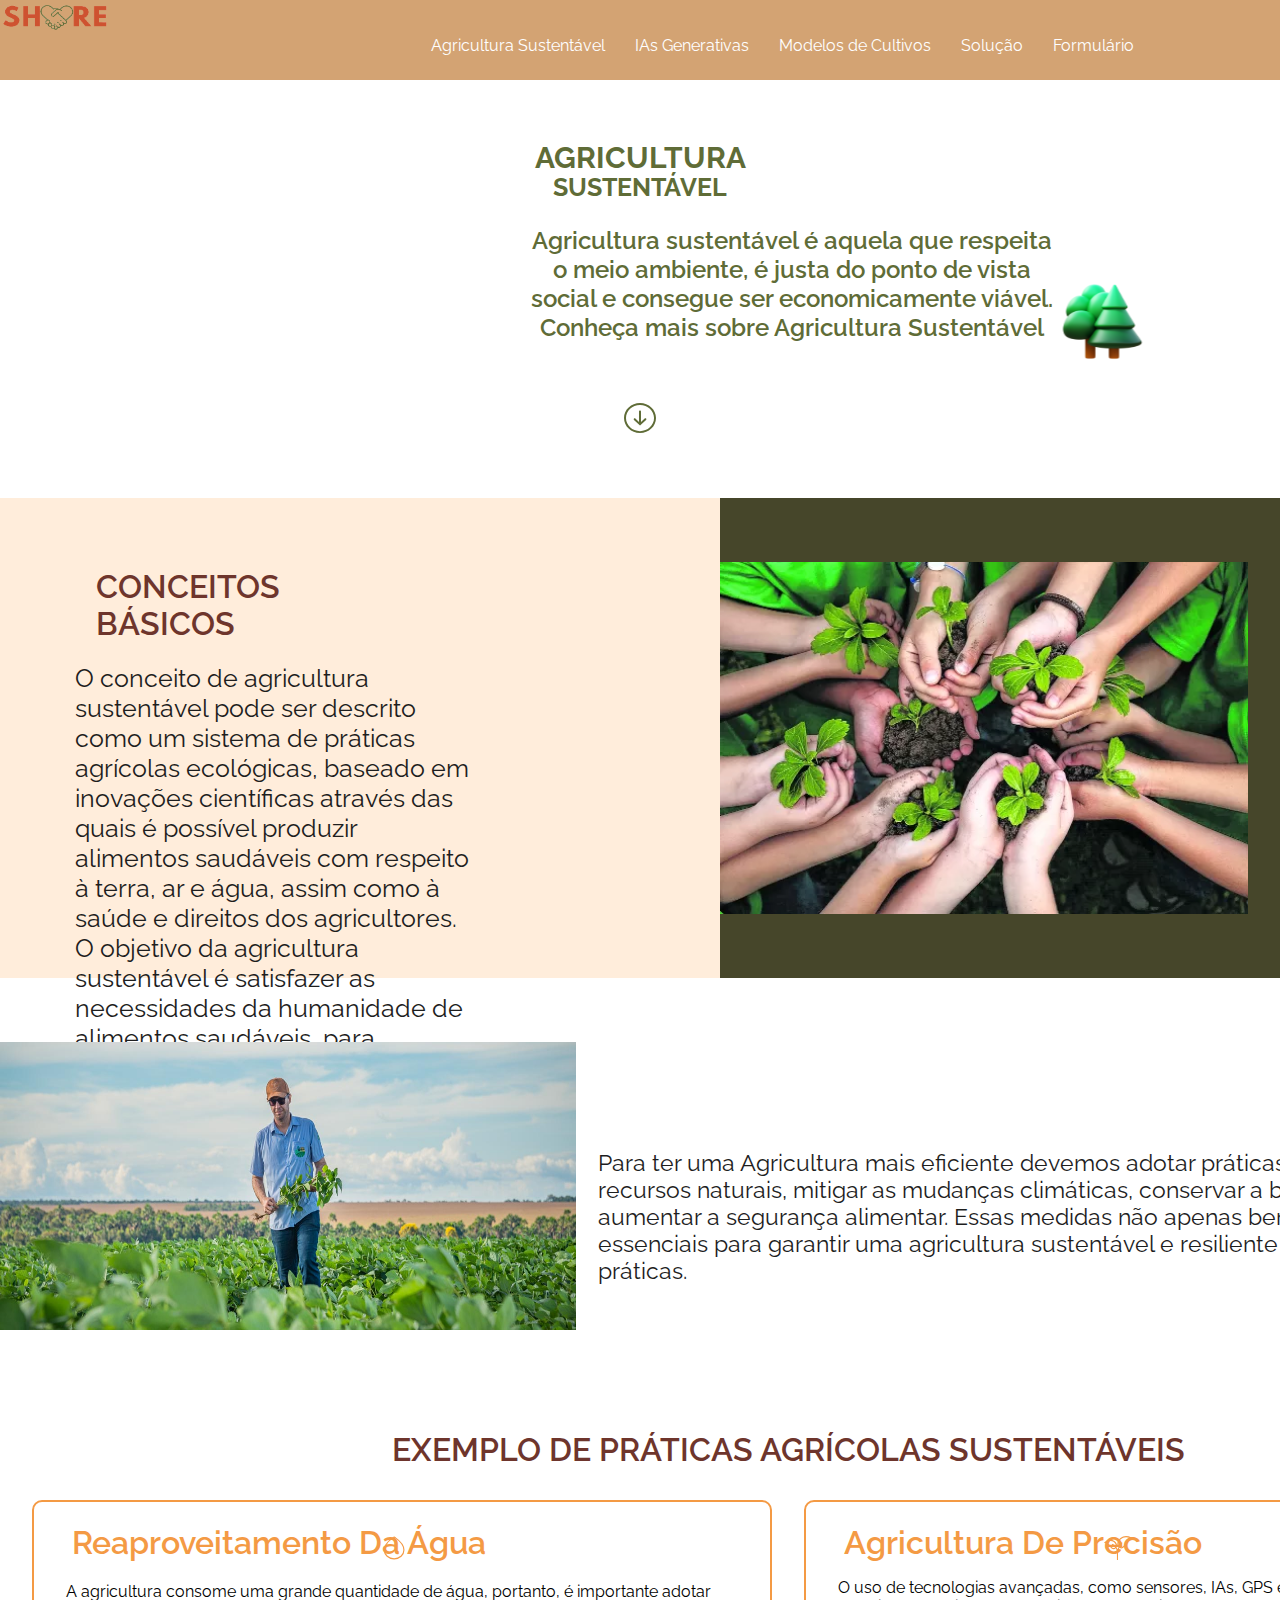
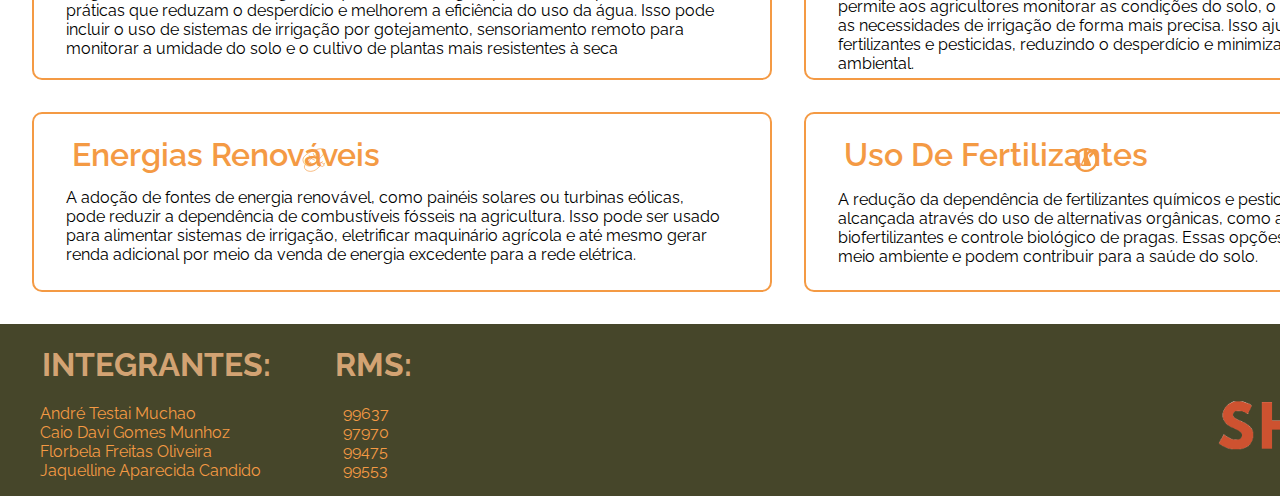
<file: index.html>
<!DOCTYPE html>
<html lang="en">
<head>
    <meta charset="UTF-8">
    <meta http-equiv="X-UA-Compatible" content="IE=edge">
    <meta name="viewport" content="width=device-width, initial-scale=1.0">
    <link rel="stylesheet" href="index.css">
    <title>Agricultura Sustentável</title>
</head>
<body>
    <header class="header">
        <div class="cont_log">
            <img class="logo" src="../assets/images/share_bk.png"> 
        </div>

        <nav class="nav">
            <div class="list">
                <a> Agricultura Sustentável </a>
                <a href="../pages/ias/ia.html"> IAs Generativas </a>
                <a href="../pages/modelos/modelos.html"> Modelos de Cultivos </a>
                <a href="../pages/solucao/solu.html"> Solução </a>
                <a href="../pages/forms/form.html"> Formulário </a>
            </div>
        </nav>
    </header>

    <main>
        <section>
            <h1 class="t"> Agricultura </h1>
            <h1 class="t2"> Sustentável </h1>
            <div class="cont-text">
                <p class="p1">
                    Agricultura sustentável é aquela que respeita o meio ambiente, é justa do ponto de vista social e consegue ser economicamente viável. 
                    Conheça mais sobre Agricultura Sustentável
                </p>

                <div>
                    <img class="img_arv" src="../assets/images/forest.svg"/> 
                </div>
            </div>

            <div class="cont">
                <img class="arrow_g" src="../assets/images/arrow-down-circle_svgrepo.com.svg"/> 
            </div>
        </section>

        <section class="contc">
            <div class="texts">
                <h1 class="titlec"> CONCEITOS BÁSICOS </h1>
                <p class="paragc"> 
                    O conceito de agricultura sustentável pode ser descrito como um sistema de práticas agrícolas ecológicas, baseado em inovações científicas através 
                    das quais é possível produzir alimentos saudáveis com respeito à terra, 
                    ar e água, assim como à saúde e direitos dos agricultores.
                </p>
                <p class="paragc2">
                    O objetivo da agricultura sustentável é satisfazer as necessidades da humanidade de alimentos saudáveis, para melhorar a qualidade do ambiente, 
                    mantendo a base dos recursos naturais.
                </p>
            </div>

            <div class="conth">
                <img class="hands" src="../assets/images/Agricultura-Sustentável-.webp"/> 
            </div>
        </section>

        <section class="container_amb">
            <div>
                <h1 class="tlt_amb"> COMO A AGIRCULTURA PODE MAIS EFICIENTE E MENOS PREJUDICIAL AO MEIO AMBIENTE </h1>

                <p class="parag_amb">
                    Para ter uma Agricultura mais eficiente devemos adotar práticas sustentáveis, é fundamental para preservar os recursos naturais,
                     mitigar as mudanças climáticas, conservar a biodiversidade, proteger a qualidade da água e aumentar a segurança alimentar. 
                     Essas medidas não apenas beneficiam o meio ambiente, mas também são essenciais para garantir uma agricultura sustentável e resiliente no longo prazo. 
                     Veja alguns exemplos dessas práticas.
                </p>

                <div class="img_cont">
                    <img class="img_amb" src="../assets/images/homi.jpg"/>
                </div>
            </div>
        </section>

        <section class="cont_ex">
            <div> 
                <h1 class="tlt_ex"> EXEMPLO DE PRÁTICAS AGRÍCOLAS SUSTENTÁVEIS </h1>

                <div class="box_comp">
                    <div class="cont_ag">
                        <h1 class="tlt_wt"> Reaproveitamento da água </h1>
                        
                        <div class="cont_img">
                            <img class="water" src="../assets/images/water.svg"/>
                        </div> 
    
                        <p class="parag_wt"> A agricultura consome uma grande quantidade de água, portanto, é importante adotar práticas que reduzam o desperdício e melhorem a eficiência do uso da água.
                             Isso pode incluir o uso de sistemas de irrigação por gotejamento, 
                            sensoriamento remoto para monitorar a umidade do solo e o cultivo de plantas mais resistentes à seca
                        </p>
                    </div>
                    
                    <div class="cont_agri"> 
                        <h1 class="agri_tlt"> Agricultura de Precisão </h1>

                        <div class="agri_img">
                            <img class="agri" src="../assets/images/plantaa.svg"/>
                        </div>

                        <p class="parag_agri">
                            O uso de tecnologias avançadas, como sensores, IAs, GPS e imagens de satélite, permite aos agricultores monitorar as condições do solo, 
                            o crescimento das plantas e as necessidades de irrigação de forma mais precisa. Isso ajuda a otimizar o uso de fertilizantes e pesticidas,
                             reduzindo o desperdício e minimizando a contaminação ambiental.
                        </p>
                    </div>
                </div>

                <div class="box_comp2"> 
                    <div class="cont_ener"> 
                        <h1 class="ener_tlt"> Energias Renováveis </h1>

                        <div class="ener_img">
                            <img class="energy" src="../assets/images/energy.svg"/>
                        </div>

                        <p class="parag_ener">
                            A adoção de fontes de energia renovável, como painéis solares ou turbinas eólicas, pode reduzir a dependência de combustíveis fósseis
                             na agricultura. Isso pode ser usado para alimentar sistemas de irrigação, eletrificar maquinário agrícola e 
                             até mesmo gerar renda adicional por meio da venda de energia excedente para a rede elétrica.
                        </p>
                    </div>

                    <div class="cont_fert"> 
                        <h1 class="fert_tlt"> Uso de fertilizantes  </h1>

                        <div class="fert_img">
                            <img class="fertliz" src="../assets/images/fert.svg"/>
                        </div>

                        <p class="parag_fert">
                            A redução da dependência de fertilizantes químicos e pesticidas sintéticos pode ser alcançada através do uso de alternativas orgânicas, 
                            como adubos compostos, biofertilizantes e controle biológico de pragas. Essas opções são menos prejudiciais 
                            ao meio ambiente e podem contribuir para a saúde do solo.
                        </p>
                    </div>
                </div>
            </div>
        </section>
    </main>

    <footer>
        <div class="names">
            <h1 class="tlt_n"> Integrantes: </h1>
            <ul>
                <li> André Testai Muchao </li>
                <li> Caio Davi Gomes Munhoz </li>
                <li> Florbela Freitas Oliveira </li>
                <li> Jaquelline Aparecida Candido</li>
            </ul>
        </div>

        <div class="rm">
            <h1 class="tlt_rm"> RMs: </h1>
            <ul>
                <li> 99637 </li>
                <li> 97970 </li>
                <li> 99475 </li>
                <li> 99553 </li>
            </ul>
        </div>

        <div class="i">
            <img class="rod" src="../assets/images/share_bk.png">
        </div>
    </footer>
</body>
</html>
</file>
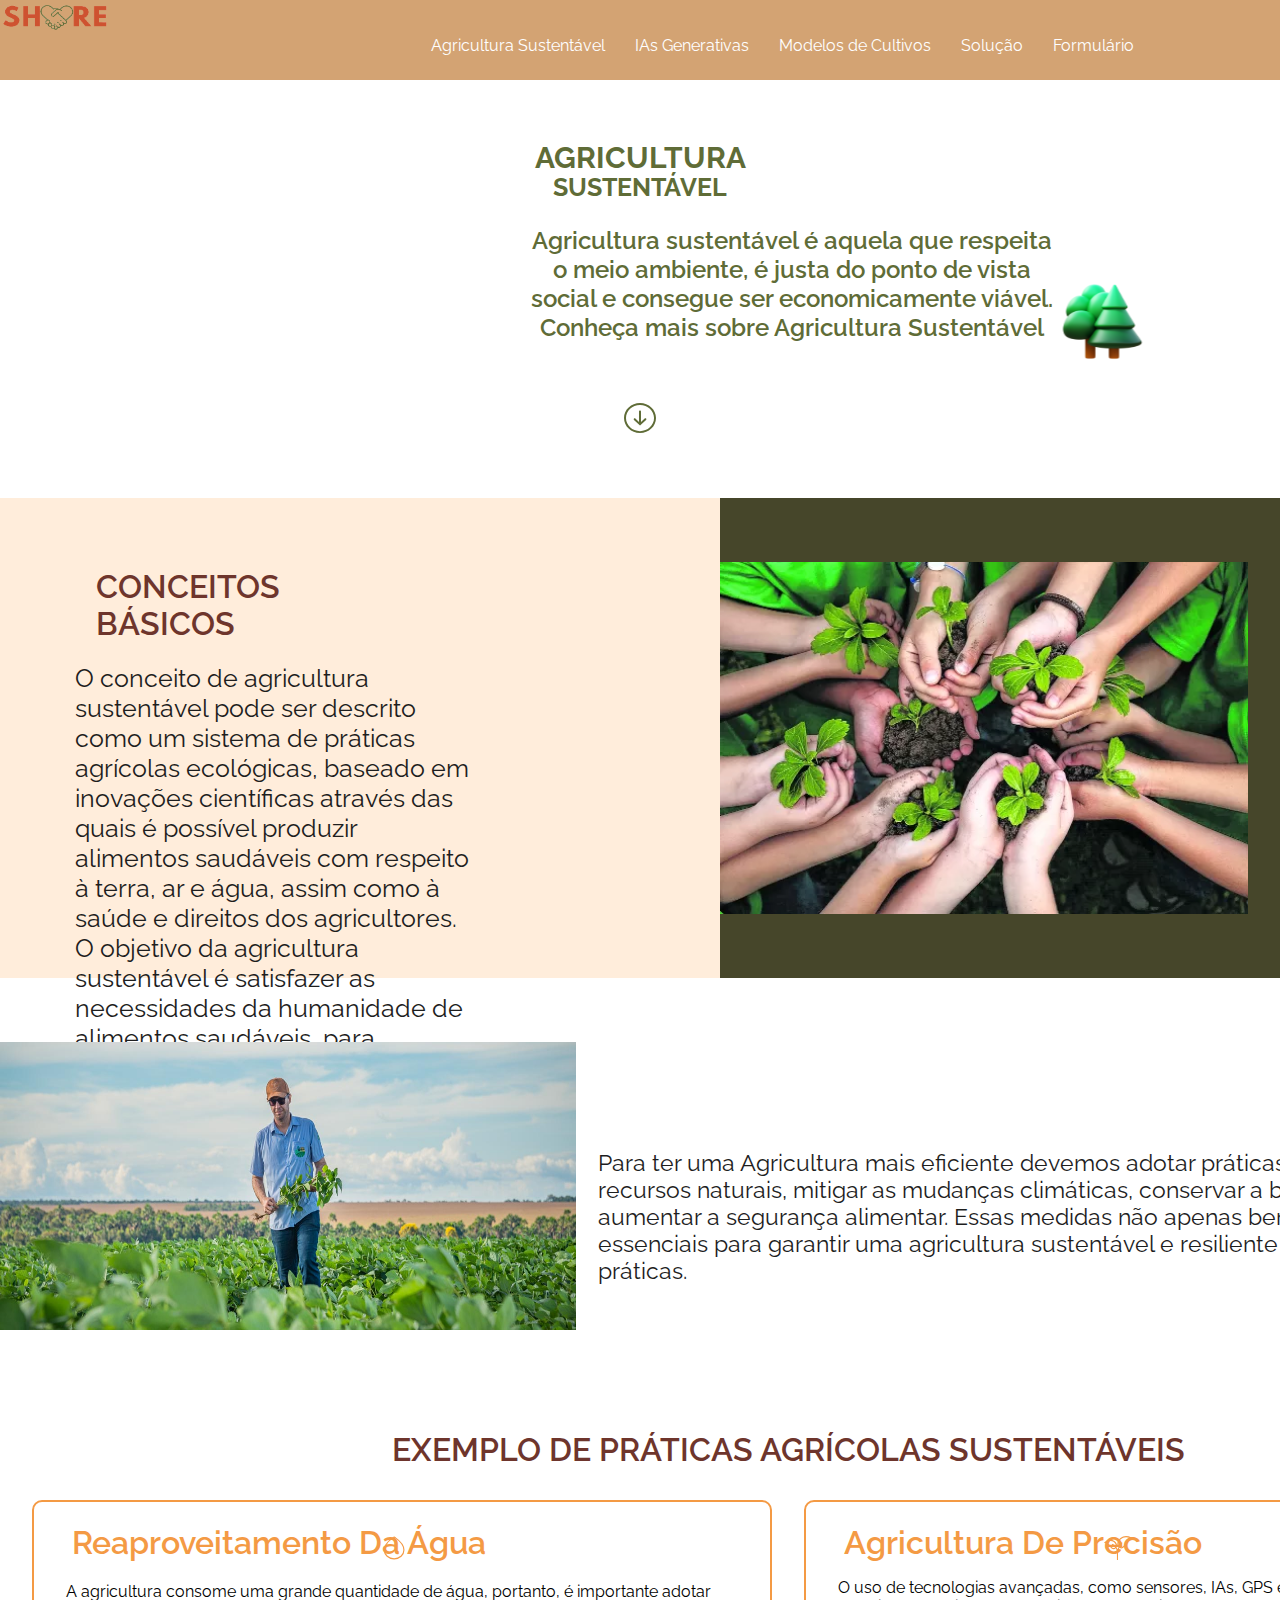
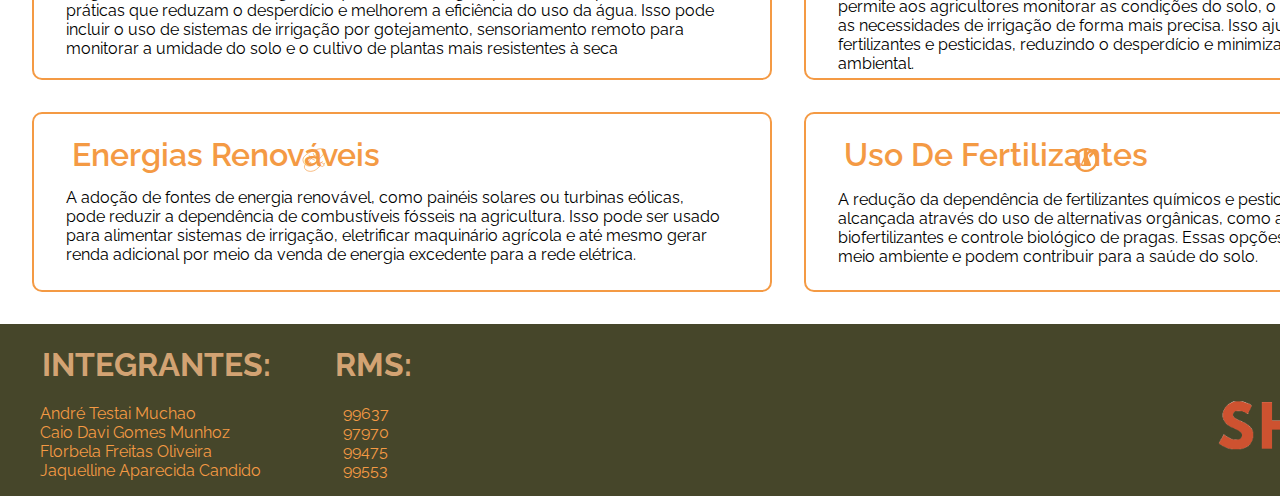
<file: pages/index.html>
<!DOCTYPE html>
<html lang="en">
<head>
    <meta charset="UTF-8">
    <meta http-equiv="X-UA-Compatible" content="IE=edge">
    <meta name="viewport" content="width=device-width, initial-scale=1.0">
    <link rel="stylesheet" href="index.css">
    <title>Agricultura Sustentável</title>
</head>
<body>
    <header class="header">
        <div class="cont_log">
            <img class="logo" src="../assets/images/share_bk.png"> 
        </div>

        <nav class="nav">
            <div class="list">
                <a> Agricultura Sustentável </a>
                <a href="../pages/ia/ia.html"> IAs Generativas </a>
                <a href="../pages/modelos/modelos.html"> Modelos de Cultivos </a>
                <a href="../pages/solucao/solucao.html"> Solução </a>
                <a href="../pages/forms/forms.html"> Formulário </a>
            </div>
        </nav>
    </header>

    <main>
        <section>
            <h1 class="t"> Agricultura </h1>
            <h1 class="t2"> Sustentável </h1>
            <div class="cont-text">
                <p class="p1">
                    Agricultura sustentável é aquela que respeita o meio ambiente, é justa do ponto de vista social e consegue ser economicamente viável. 
                    Conheça mais sobre Agricultura Sustentável
                </p>

                <div>
                    <img class="img_arv" src="../assets/images/forest.svg"/> 
                </div>
            </div>

            <div class="cont">
                <img class="arrow_g" src="../assets/images/arrow-down-circle_svgrepo.com.svg"/> 
            </div>
        </section>

        <section class="contc">
            <div class="texts">
                <h1 class="titlec"> CONCEITOS BÁSICOS </h1>
                <p class="paragc"> 
                    O conceito de agricultura sustentável pode ser descrito como um sistema de práticas agrícolas ecológicas, baseado em inovações científicas através 
                    das quais é possível produzir alimentos saudáveis com respeito à terra, 
                    ar e água, assim como à saúde e direitos dos agricultores.
                </p>
                <p class="paragc2">
                    O objetivo da agricultura sustentável é satisfazer as necessidades da humanidade de alimentos saudáveis, para melhorar a qualidade do ambiente, 
                    mantendo a base dos recursos naturais.
                </p>
            </div>

            <div class="conth">
                <img class="hands" src="../assets/images/Agricultura-Sustentável-.webp"/> 
            </div>
        </section>

        <section class="container_amb">
            <div>
                <h1 class="tlt_amb"> COMO A AGIRCULTURA PODE MAIS EFICIENTE E MENOS PREJUDICIAL AO MEIO AMBIENTE </h1>

                <p class="parag_amb">
                    Para ter uma Agricultura mais eficiente devemos adotar práticas sustentáveis, é fundamental para preservar os recursos naturais,
                     mitigar as mudanças climáticas, conservar a biodiversidade, proteger a qualidade da água e aumentar a segurança alimentar. 
                     Essas medidas não apenas beneficiam o meio ambiente, mas também são essenciais para garantir uma agricultura sustentável e resiliente no longo prazo. 
                     Veja alguns exemplos dessas práticas.
                </p>

                <div class="img_cont">
                    <img class="img_amb" src="../assets/images/homi.jpg"/>
                </div>
            </div>
        </section>

        <section class="cont_ex">
            <div> 
                <h1 class="tlt_ex"> EXEMPLO DE PRÁTICAS AGRÍCOLAS SUSTENTÁVEIS </h1>

                <div class="box_comp">
                    <div class="cont_ag">
                        <h1 class="tlt_wt"> Reaproveitamento da água </h1>
                        
                        <div class="cont_img">
                            <img class="water" src="../assets/images/water.svg"/>
                        </div> 
    
                        <p class="parag_wt"> A agricultura consome uma grande quantidade de água, portanto, é importante adotar práticas que reduzam o desperdício e melhorem a eficiência do uso da água.
                             Isso pode incluir o uso de sistemas de irrigação por gotejamento, 
                            sensoriamento remoto para monitorar a umidade do solo e o cultivo de plantas mais resistentes à seca
                        </p>
                    </div>
                    
                    <div class="cont_agri"> 
                        <h1 class="agri_tlt"> Agricultura de Precisão </h1>

                        <div class="agri_img">
                            <img class="agri" src="../assets/images/plantaa.svg"/>
                        </div>

                        <p class="parag_agri">
                            O uso de tecnologias avançadas, como sensores, IAs, GPS e imagens de satélite, permite aos agricultores monitorar as condições do solo, 
                            o crescimento das plantas e as necessidades de irrigação de forma mais precisa. Isso ajuda a otimizar o uso de fertilizantes e pesticidas,
                             reduzindo o desperdício e minimizando a contaminação ambiental.
                        </p>
                    </div>
                </div>

                <div class="box_comp2"> 
                    <div class="cont_ener"> 
                        <h1 class="ener_tlt"> Energias Renováveis </h1>

                        <div class="ener_img">
                            <img class="energy" src="../assets/images/energy.svg"/>
                        </div>

                        <p class="parag_ener">
                            A adoção de fontes de energia renovável, como painéis solares ou turbinas eólicas, pode reduzir a dependência de combustíveis fósseis
                             na agricultura. Isso pode ser usado para alimentar sistemas de irrigação, eletrificar maquinário agrícola e 
                             até mesmo gerar renda adicional por meio da venda de energia excedente para a rede elétrica.
                        </p>
                    </div>

                    <div class="cont_fert"> 
                        <h1 class="fert_tlt"> Uso de fertilizantes  </h1>

                        <div class="fert_img">
                            <img class="fertliz" src="../assets/images/fert.svg"/>
                        </div>

                        <p class="parag_fert">
                            A redução da dependência de fertilizantes químicos e pesticidas sintéticos pode ser alcançada através do uso de alternativas orgânicas, 
                            como adubos compostos, biofertilizantes e controle biológico de pragas. Essas opções são menos prejudiciais 
                            ao meio ambiente e podem contribuir para a saúde do solo.
                        </p>
                    </div>
                </div>
            </div>
        </section>
    </main>

    <footer>
        <div class="names">
            <h1 class="tlt_n"> Integrantes: </h1>
            <ul>
                <li> André Testai Muchao </li>
                <li> Caio Davi Gomes Munhoz </li>
                <li> Florbela Freitas Oliveira </li>
                <li> Jaquelline Aparecida Candido</li>
            </ul>
        </div>

        <div class="rm">
            <h1 class="tlt_rm"> RMs: </h1>
            <ul>
                <li> 99637 </li>
                <li> 97970 </li>
                <li> 99475 </li>
                <li> 99553 </li>
            </ul>
        </div>

        <div class="i">
            <img class="rod" src="../assets/images/share_bk.png">
        </div>
    </footer>
</body>
</html>
</file>
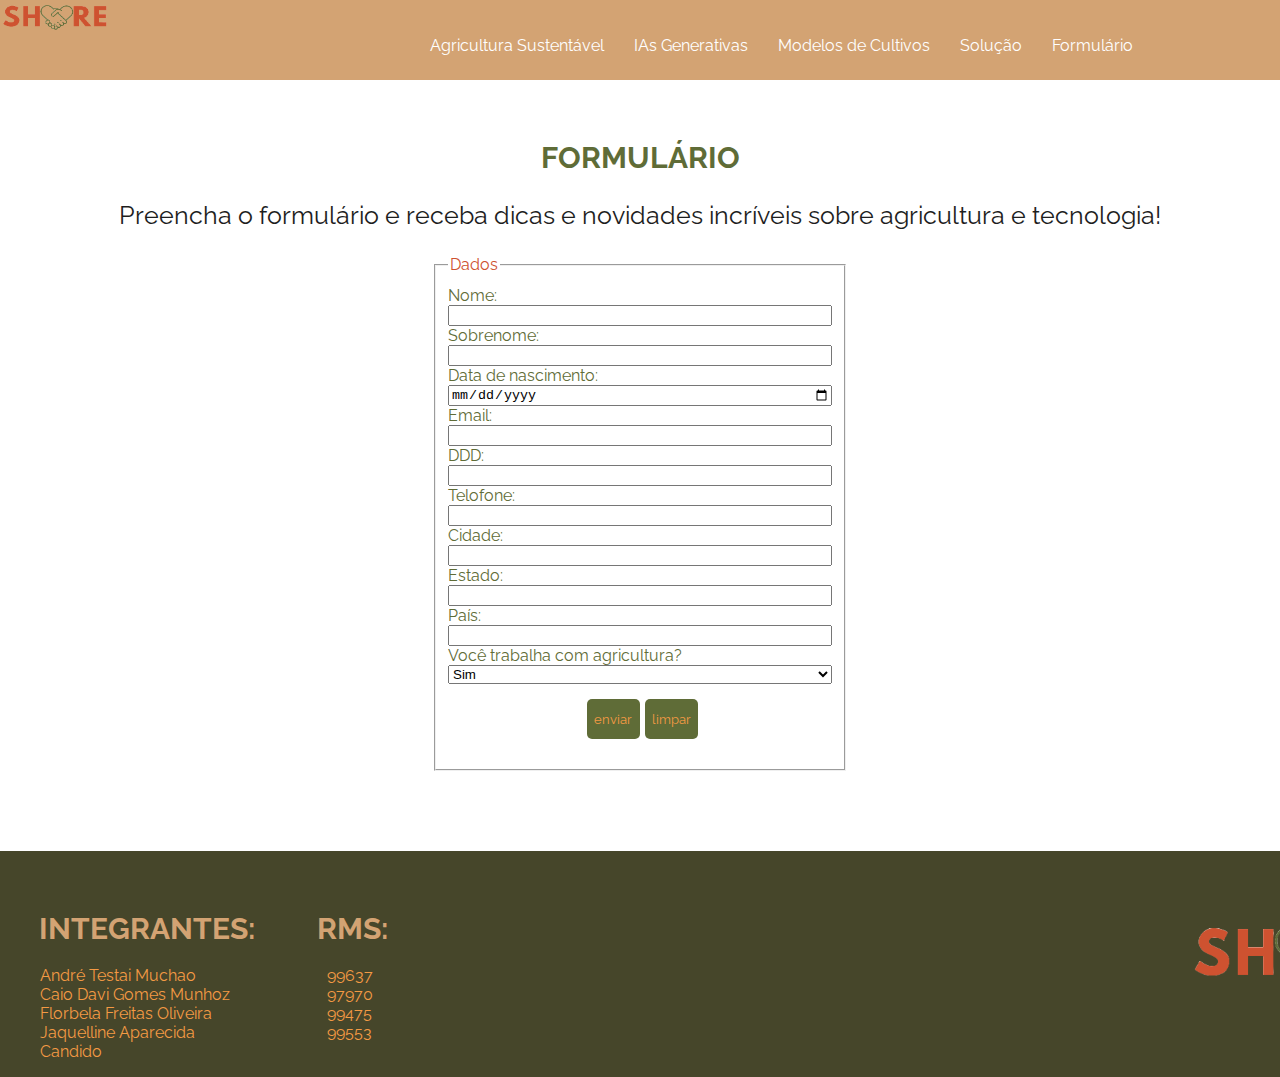
<file: pages/forms/forms.html>
<!DOCTYPE html>
<html lang="en">
<head>
    <meta charset="UTF-8">
    <meta http-equiv="X-UA-Compatible" content="IE=edge">
    <meta name="viewport" content="width=device-width, initial-scale=1.0">
    <link rel="stylesheet" href="forms.css">
    <title>Formulário</title>
</head>
<body>
    <header class="header">
        <div class="cont_log">
            <img class="logo" src="../../assets/images/share_bk.png"> 
        </div>
        
        <nav class="nav">
            <div class="list">
                <a href="../index.html"> Agricultura Sustentável </a>
                <a href="../ia/ia.html"> IAs Generativas </a>
                <a href="../modelos/modelos.html"> Modelos de Cultivos </a>
                <a href="../solucao/solucao.html"> Solução </a>
                <a> Formulário </a>
            </div>
        </nav>
    </header>

    <main>

        <section> 
            <div class="texts"> 
                <h1> FORMULÁRIO </h1>
                <p> Preencha o formulário e receba dicas e novidades incríveis sobre agricultura e tecnologia! </p>
            </div>
            
        </section>

        <section>
            <form name="form_agri" action="form.html" method="get">
                <fieldset>
                    <legend> Dados </legend>
                    <label for="idNome"> Nome: </label>
                    <input id="idNome" type="text" name="nome"> 
                    <label for="idSome"> Sobrenome: </label>
                    <input id="idSome" type="text" name="nome">
                    <label for="idData"> Data de nascimento: </label>
                    <input id="idData" type="date" name="nasc">
                    <label for="idEmail"> Email: </label>
                    <input id="idEmail" type="email" name="em">
                    <label for="idDDD"> DDD: </label>
                    <input id="idDDD" type="number" name="num" min="1" max="100">
                    <label for="idTel"> Telofone: </label>
                    <input id="idTel" type="tel" name="telo">
                    <label for="idCidade"> Cidade: </label>
                    <input id="idCidade" type="text" name="cid"> 
                    <label for="idEstado"> Estado: </label>
                    <input id="idEstado" type="text" name="est"> 
                    <label for="idPais"> País: </label>
                    <input id="idPais" type="text" name="pais"> 
                    <label for="idOp"> Você trabalha com agricultura? </label>
                    <select id="idOp" name="opcao">
                        <option value="S"> Sim </option>
                        <option value="N"> Não </option>
                    </select>

                    <div class="pos"> 
                        <input class="btn" type="submit" value="enviar"> 
                        <input class="btn" type="reset" value="limpar">
                    </div>
                </fieldset>
              

            </form>
        </section>
    </main>
    
    <footer>
        <div class="names">
            <h1 class="tlt_n"> Integrantes: </h1>
            <ul>
                <li> André Testai Muchao </li>
                <li> Caio Davi Gomes Munhoz </li>
                <li> Florbela Freitas Oliveira </li>
                <li> Jaquelline Aparecida Candido</li>
            </ul>
        </div>

        <div class="rm">
            <h1 class="tlt_rm"> RMs: </h1>
            <ul>
                <li> 99637 </li>
                <li> 97970 </li>
                <li> 99475 </li>
                <li> 99553 </li>
            </ul>
        </div>

        <div class="i">
            <img class="rod" src="../../assets/images/share_bk.png">
        </div>
    </footer>
</body>
</html>
</file>
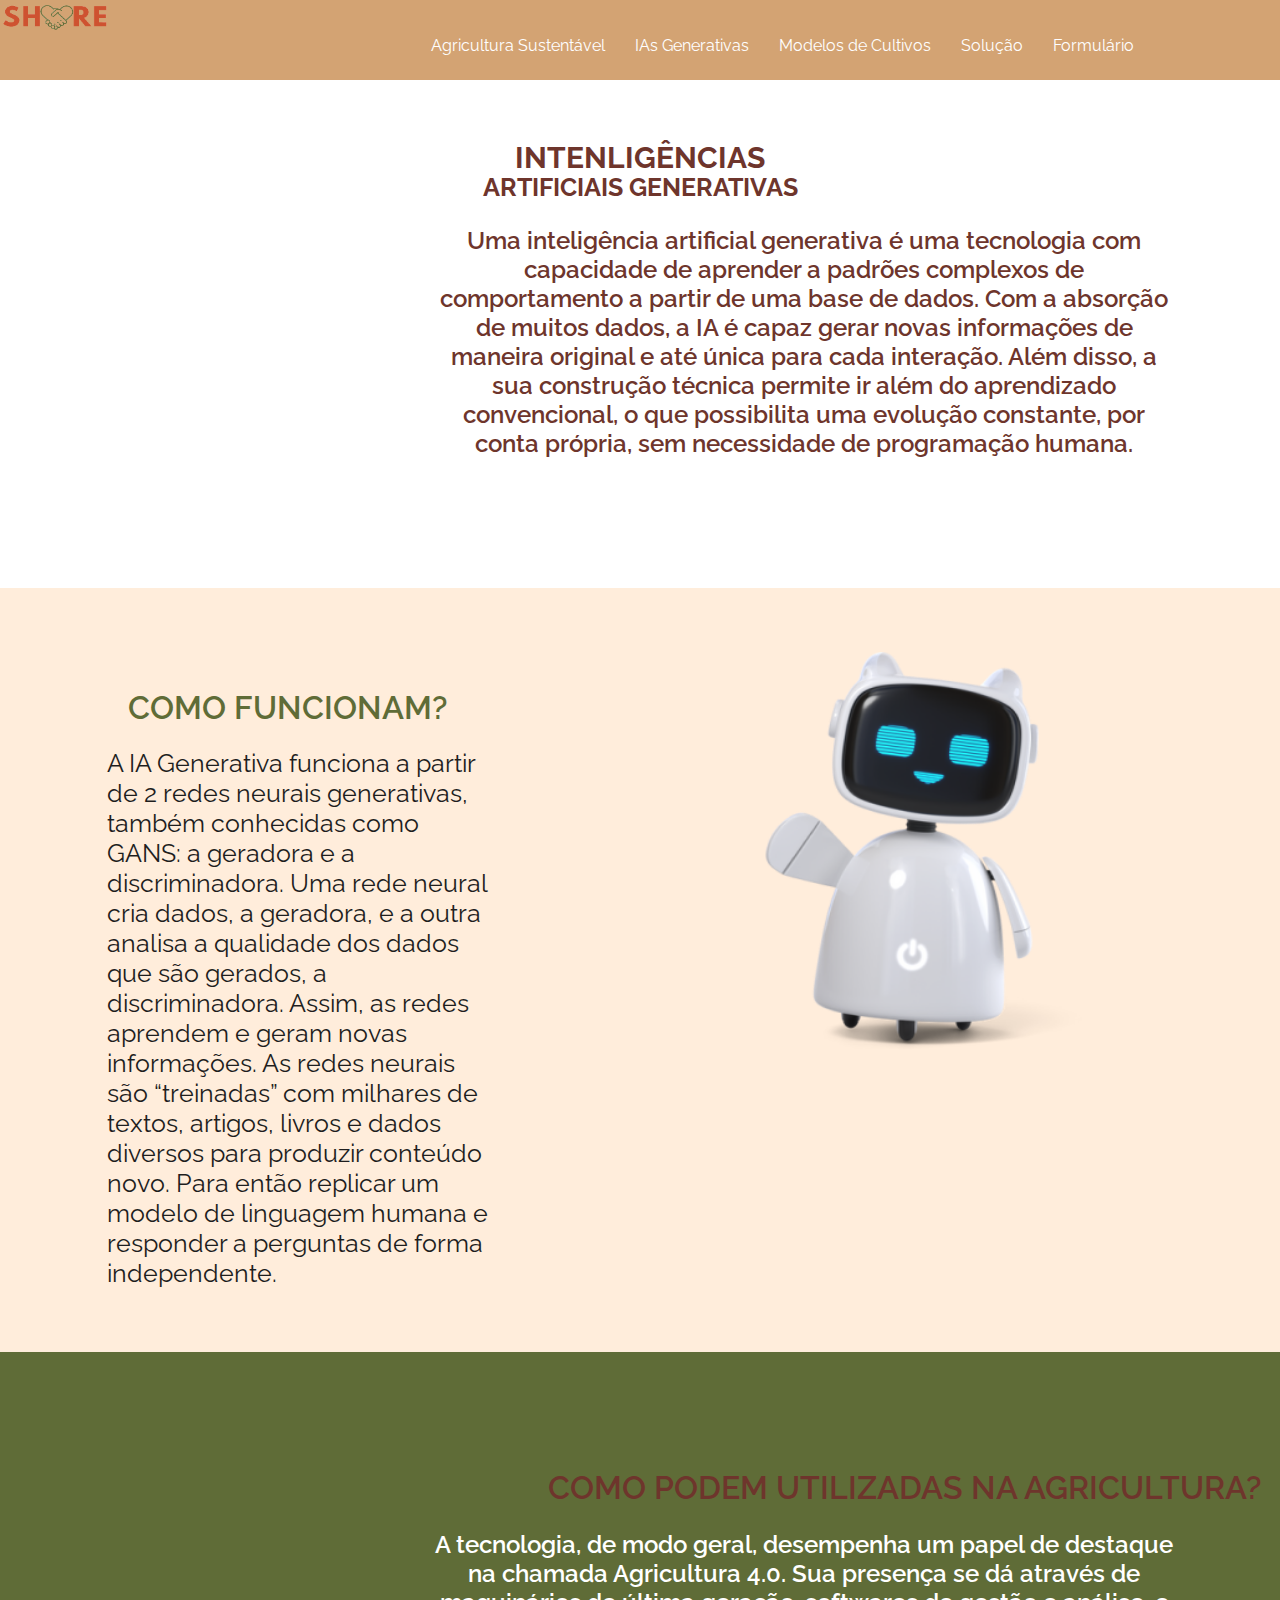
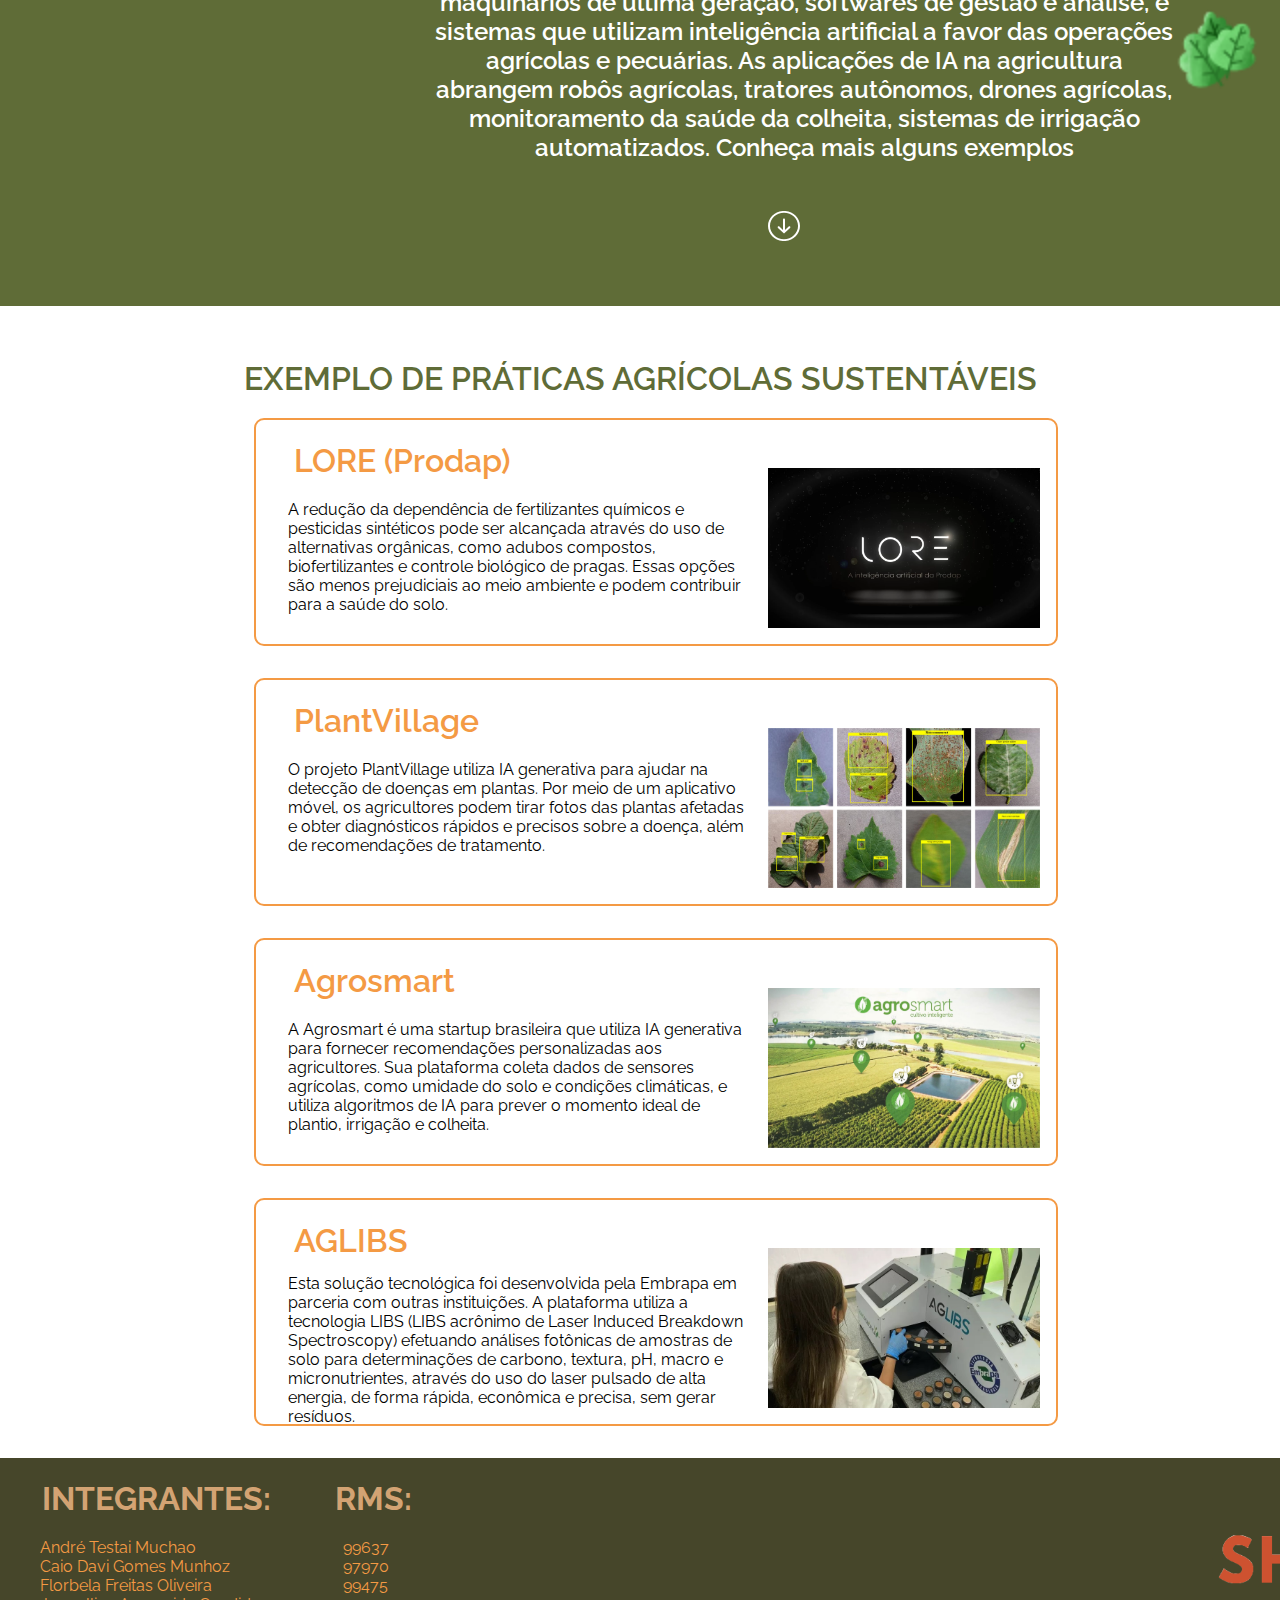
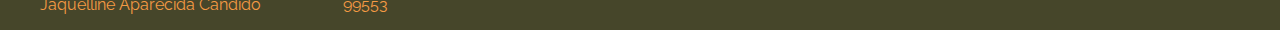
<file: pages/ia/ia.html>
<!DOCTYPE html>
<html lang="en">
<head>
    <meta charset="UTF-8">
    <meta http-equiv="X-UA-Compatible" content="IE=edge">
    <meta name="viewport" content="width=device-width, initial-scale=1.0">
    <link rel="stylesheet" href="ia.css">
    <title>IAs Generativas</title>
</head>
<body>
    <header class="header">
        <div class="cont_log">
            <img class="logo" src="../../assets/images/share_bk.png"> 
        </div>
        
        <nav class="nav">
            <div class="list">
                <a href="../index.html"> Agricultura Sustentável </a>
                <a> IAs Generativas </a>
                <a href="../modelos/modelos.html"> Modelos de Cultivos </a>
                <a href="../solucao/solucao.html"> Solução </a>
                <a href="../forms/forms.html"> Formulário </a>
            </div>
        </nav>
    </header>

    <main>
        <section class="ia">
            <h1 class="t"> INTENLIGÊNCIAS  </h1>
            <h1 class="t2"> ARTIFICIAIS GENERATIVAS </h1>
            <div class="cont-text">
                <p class="p1">
                    Uma inteligência artificial generativa é uma tecnologia com capacidade de aprender a padrões complexos de comportamento a partir de uma base de dados.
                    Com a absorção de muitos dados, a IA é capaz gerar novas informações de maneira original e até única para cada interação. 
                    Além disso, a sua construção técnica permite ir além do aprendizado convencional,
                    o que possibilita uma evolução constante, por conta própria, sem necessidade de programação humana.
                </p>
            </div>
        </section>   
        
        <section class="cont_ia">
                <div class="texts">
                    <h1 class="titlec"> COMO FUNCIONAM? </h1>
                    <p class="paragc"> 
                        A IA Generativa funciona a partir de 2 redes neurais generativas, também conhecidas como GANS: a geradora e a discriminadora. 
                        Uma rede neural cria dados, a geradora, e a outra analisa a qualidade dos dados que são gerados, a discriminadora. 
                        Assim, as redes aprendem e geram novas informações. As redes neurais são “treinadas” com milhares de textos, artigos, livros e dados diversos para produzir conteúdo novo. 
                        Para então replicar um modelo de linguagem humana e responder a perguntas de forma independente.
                    </p>
                </div>
    
                <div class="conth">
                    <img class="maintanc3" src="../../assets/images/robot.png"/> 
                </div>
        </section>

        <section class="sec_cm">
            <div class="cont_cm">
                <h1 class="tlt_ia"> COMO PODEM UTILIZADAS NA AGRICULTURA? </h1>
                <p class="parag_cm"> A tecnologia, de modo geral, desempenha um papel de destaque na chamada Agricultura 4.0. 
                    Sua presença se dá através de maquinários de última geração, softwares de gestão e análise, e sistemas que utilizam inteligência artificial a favor das operações agrícolas e pecuárias.
                    As aplicações de IA na agricultura abrangem robôs agrícolas, tratores autônomos, drones agrícolas, monitoramento da saúde da colheita, sistemas de irrigação automatizados. 
                    Conheça mais alguns exemplos
                </p>

                <div class="s_img">
                    <img class="salad" src="../../assets/images/salad.png"/> 
                </div>

                <div class="a_img">
                    <img class="arrow_w" src="../../assets/images/arrow_white.svg">
                </div>
            </div>
        </section>

        <section class="exemp">
            <div class="cont_ex">
                <h1 class="cont_tlt"> EXEMPLO DE PRÁTICAS AGRÍCOLAS SUSTENTÁVEIS </h1>
                <div class="box_ex"> 
                    <div class="cont_lore"> 
                        <h1 class="lore_tlt"> LORE (Prodap)  </h1>

                        <div class="lore_img">
                            <img class="lore" src="../../assets/images/lore.webp"/>
                        </div>

                        <p class="parag_lore">
                            A redução da dependência de fertilizantes químicos e pesticidas sintéticos pode ser alcançada através do uso de alternativas orgânicas, 
                            como adubos compostos, biofertilizantes e controle biológico de pragas. Essas opções são menos prejudiciais 
                            ao meio ambiente e podem contribuir para a saúde do solo.
                        </p>
                    </div>

                    <div class="cont_lore"> 
                        <h1 class="lore_tlt"> PlantVillage</h1>

                        <div class="lore_img">
                            <img class="lore" src="../../assets/images/plant.png"/>
                        </div>

                        <p class="parag_lore">
                            O projeto PlantVillage utiliza IA generativa para ajudar na detecção de doenças em plantas. 
                            Por meio de um aplicativo móvel, os agricultores podem tirar fotos das plantas afetadas e obter diagnósticos rápidos e precisos sobre a doença, 
                            além de recomendações de tratamento.
                        </p>
                    </div>

                    <div class="cont_lore"> 
                        <h1 class="lore_tlt"> Agrosmart </h1>

                        <div class="lore_img">
                            <img class="lore" src="../../assets/images/AGROSMART.jpg"/>
                        </div>

                        <p class="parag_lore">
                            A Agrosmart é uma startup brasileira que utiliza IA generativa para fornecer recomendações personalizadas aos agricultores. 
                            Sua plataforma coleta dados de sensores agrícolas, como umidade do solo e condições climáticas,
                            e utiliza algoritmos de IA para prever o momento ideal de plantio, irrigação e colheita.
                        </p>
                    </div>

                    <div class="cont_lore"> 
                        <h1 class="lore_tlt"> AGLIBS</h1>

                        <div class="lore_img">
                            <img class="lore" src="../../assets/images/aglibs.jpg"/>
                        </div>

                        <p class="parag_lore_ag">
                            Esta solução tecnológica foi desenvolvida pela Embrapa em parceria com outras instituições. 
                            A plataforma utiliza a tecnologia LIBS (LIBS acrônimo de Laser Induced Breakdown Spectroscopy) efetuando análises fotônicas de amostras de solo para determinações de carbono,
                            textura, pH, macro e micronutrientes, através do uso do laser pulsado de alta energia, de forma rápida, econômica e precisa, sem gerar resíduos.
                        </p>
                    </div>
                </div>
            </div>
        </section>
    </main>

    <footer>
        <div class="names">
            <h1 class="tlt_n"> Integrantes: </h1>
            <ul>
                <li> André Testai Muchao </li>
                <li> Caio Davi Gomes Munhoz </li>
                <li> Florbela Freitas Oliveira </li>
                <li> Jaquelline Aparecida Candido</li>
            </ul>
        </div>

        <div class="rm">
            <h1 class="tlt_rm"> RMs: </h1>
            <ul>
                <li> 99637 </li>
                <li> 97970 </li>
                <li> 99475 </li>
                <li> 99553 </li>
            </ul>
        </div>

        <div class="i">
            <img class="rod" src="../../assets/images/share_bk.png">
        </div>
    </footer>
</body>
</html>
</file>
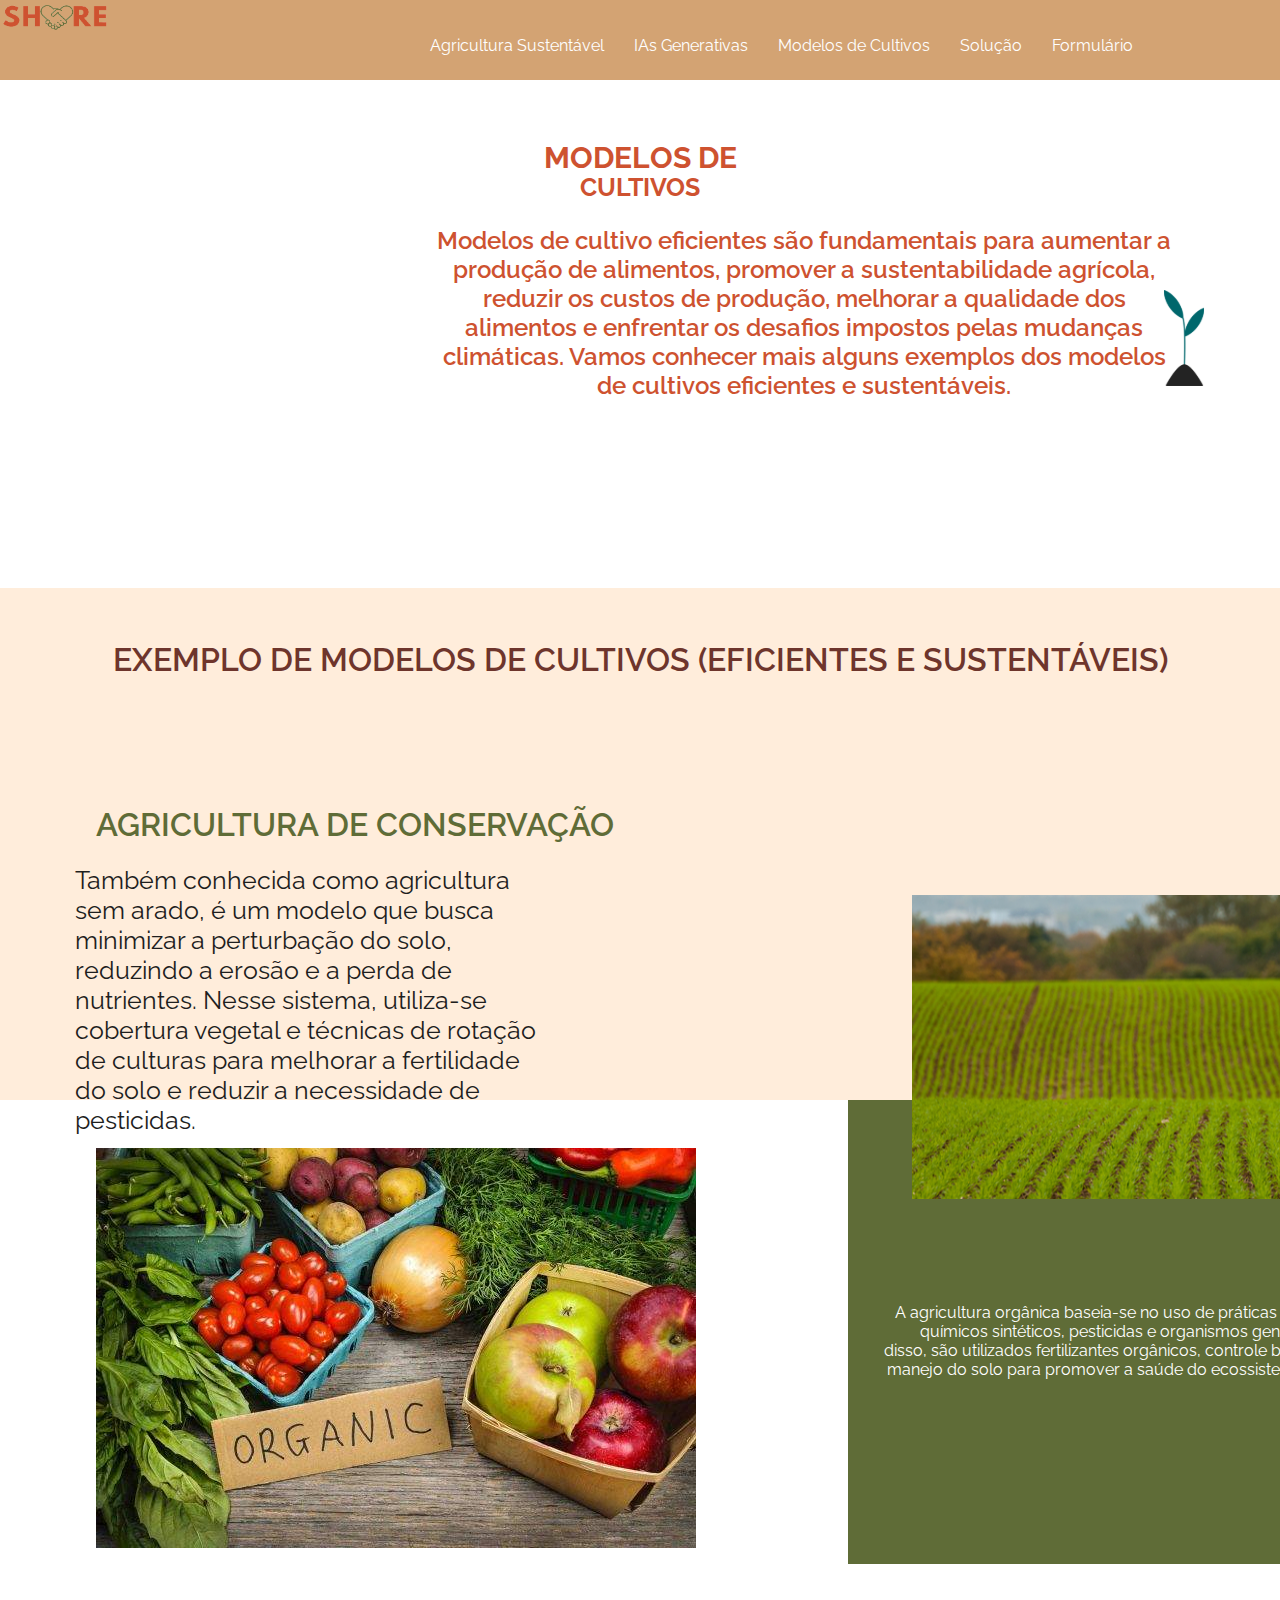
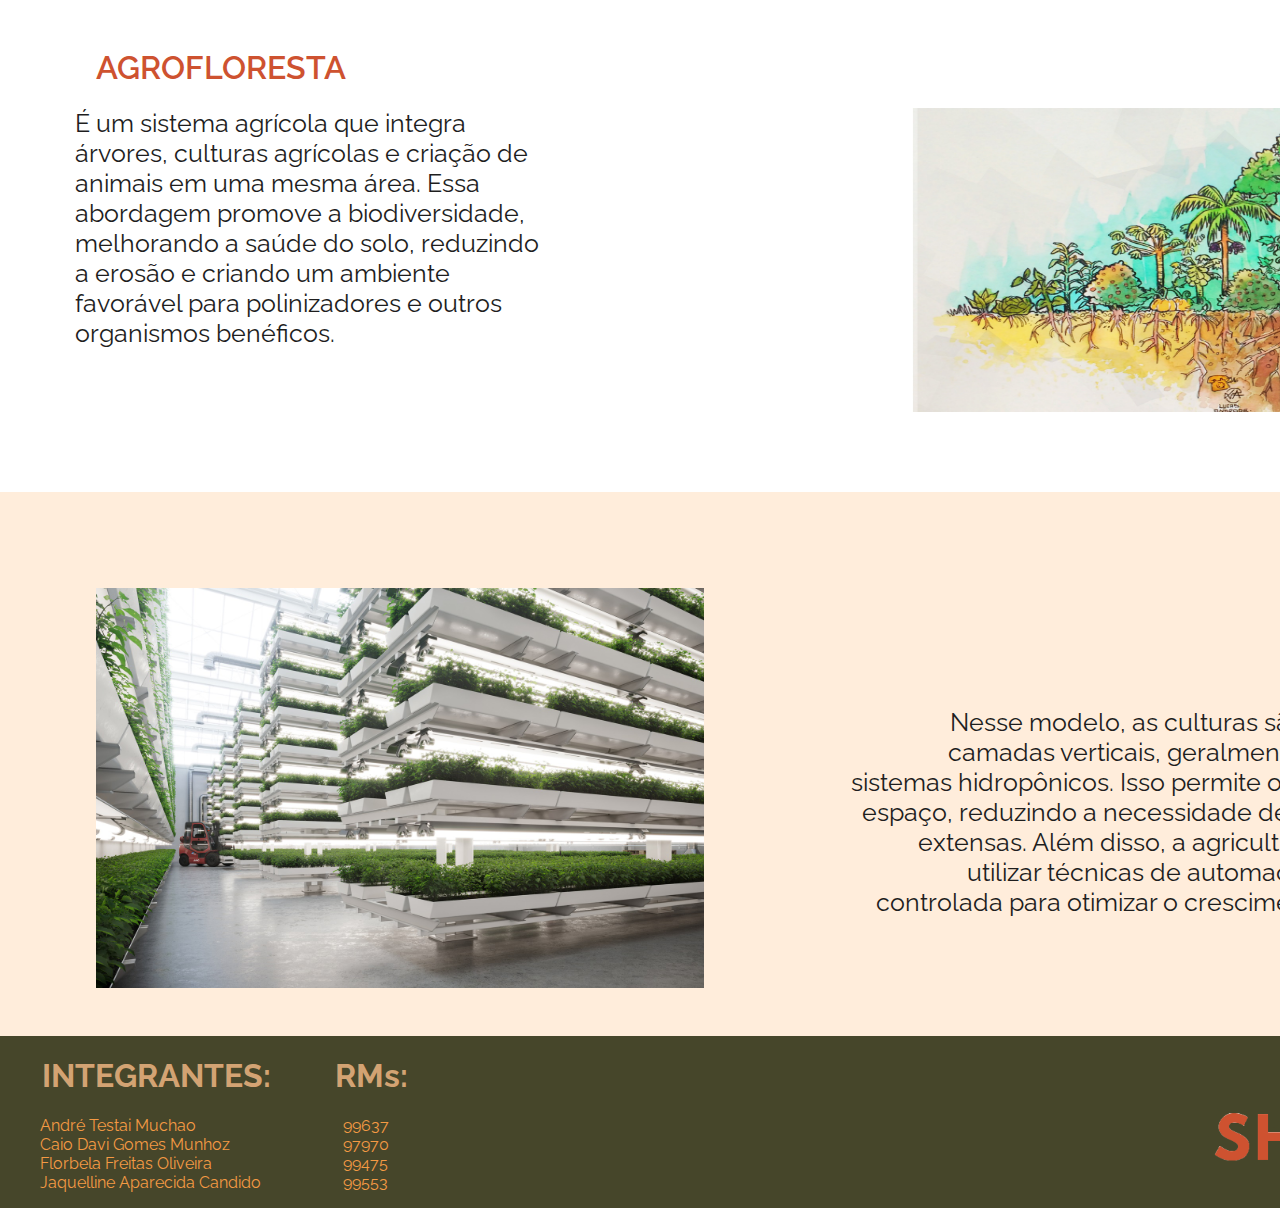
<file: pages/modelos/modelos.html>
<!DOCTYPE html>
<html lang="en">
<head>
    <meta charset="UTF-8">
    <meta http-equiv="X-UA-Compatible" content="IE=edge">
    <meta name="viewport" content="width=device-width, initial-scale=1.0">
    <link rel="stylesheet" href="modelos.css">
    <title>Modelos de Cultivos</title>
</head>
<body>
    <header class="header">
        <div class="cont_log">
            <img class="logo" src="../../assets/images/share_bk.png"> 
        </div>
        
        <nav class="nav">
            <div class="list">
                <a href="../index.html"> Agricultura Sustentável </a>
                <a href="../ia/ia.html"> IAs Generativas </a>
                <a> Modelos de Cultivos </a>
                <a href="../solucao/solucao.html"> Solução </a>
                <a href="../forms/forms.html"> Formulário </a>
            </div>
        </nav>
    </header>

    <main> 
        <section class="mod_cult"> 
            <div> 
                <h1 class="tlt_mod"> MODELOS DE </h1>
                <h1 class="tlt_mod2"> CULTIVOS </h1>

                <p class="parag_mod"> Modelos de cultivo eficientes são fundamentais para aumentar a produção de alimentos, promover a sustentabilidade agrícola, 
                    reduzir os custos de produção, melhorar a qualidade dos alimentos e enfrentar os desafios impostos pelas mudanças climáticas. 
                    Vamos conhecer mais alguns exemplos dos modelos de cultivos eficientes e sustentáveis. 
                </p>

                <div class="plant">
                    <img class="plantinha" src="../../assets/images/plantinha.svg"/> 
                </div>
            </div>
        </section>

        <section class="agri_cons"> 
            <div class="cont_ex"> 
                <h1 class="tlt_ex"> EXEMPLO DE MODELOS DE CULTIVOS (EFICIENTES E SUSTENTÁVEIS) </h1>

                <div>
                    <h1 class="tlt_agri"> AGRICULTURA DE CONSERVAÇÃO </h1>

                    <p class="parag_agri"> Também conhecida como agricultura sem arado, é um modelo que busca minimizar a perturbação do solo, reduzindo a erosão e a perda de nutrientes. 
                        Nesse sistema, utiliza-se cobertura vegetal e técnicas de rotação de culturas para melhorar a fertilidade do solo e reduzir a necessidade de pesticidas.
                    </p>
                </div>

                <div>
                    <img class="img" src="../../assets/images/campo.jpg">
                </div>
            </div>
        </section>

        <section class="cont_orgm">
            <div class="texts_org">
                <h1 class="tlt_org"> AGRICULTURA ORGÂNICA </h1>

                <p class="parag_org"> A agricultura orgânica baseia-se no uso de práticas que evitam o uso de fertilizantes químicos sintéticos, pesticidas e organismos geneticamente modificados. 
                    Em vez disso, são utilizados fertilizantes orgânicos, controle biológico de pragas e técnicas de manejo do solo para promover a saúde do ecossistema e a produção sustentável de alimentos.
                </p>
            </div>

            <div class="img_o">
                <img class="organic" src="../../assets/images/organica.jpg"/> 
            </div>
        </section>

        <section>
            <div class="cont_flor"> 
                <div>
                    <h1 class="tlt_flo"> AGROFLORESTA </h1>

                    <p class="parag_flor"> É um sistema agrícola que integra árvores, culturas agrícolas e criação de animais em uma mesma área. 
                        Essa abordagem promove a biodiversidade, melhorando a saúde do solo, reduzindo a erosão e criando um ambiente favorável 
                        para polinizadores e outros organismos benéficos.
                    </p>
                </div>

                <div>
                    <img class="flo" src="../../assets/images/agrofloresta.jpg">
                </div>
            </div>
        </section>

        <section class="cont_vert">
            <div class="texts_vert">
                <h1 class="tlt_vert"> AGRICULTURA VERTICAL </h1>

                <p class="parag_vert"> Nesse modelo, as culturas são cultivadas em camadas verticais, geralmente em estufas ou sistemas hidropônicos. 
                    Isso permite o uso eficiente do espaço, reduzindo a necessidade de terras agrícolas extensas.
                     Além disso, a agricultura vertical pode utilizar técnicas de automação e iluminação controlada para otimizar o crescimento das plantas.
                </p>
            </div>

            <div class="img_vert">
                <img class="vertical" src="../../assets/images/GettyImages-1281634250.jpg"/> 
            </div>
        </section>
    </main>

    <footer>
        <div class="names">
            <h1 class="tlt_n"> Integrantes: </h1>
            <ul>
                <li> André Testai Muchao </li>
                <li> Caio Davi Gomes Munhoz </li>
                <li> Florbela Freitas Oliveira </li>
                <li> Jaquelline Aparecida Candido</li>
            </ul>
        </div>

        <div class="rm">
            <h1 class="tlt_rm"> RMs: </h1>
            <ul>
                <li> 99637 </li>
                <li> 97970 </li>
                <li> 99475 </li>
                <li> 99553 </li>
            </ul>
        </div>

        <div class="i">
            <img class="rod" src="../../assets/images/share_bk.png">
        </div>
    </footer>
</body>
</html>
</file>
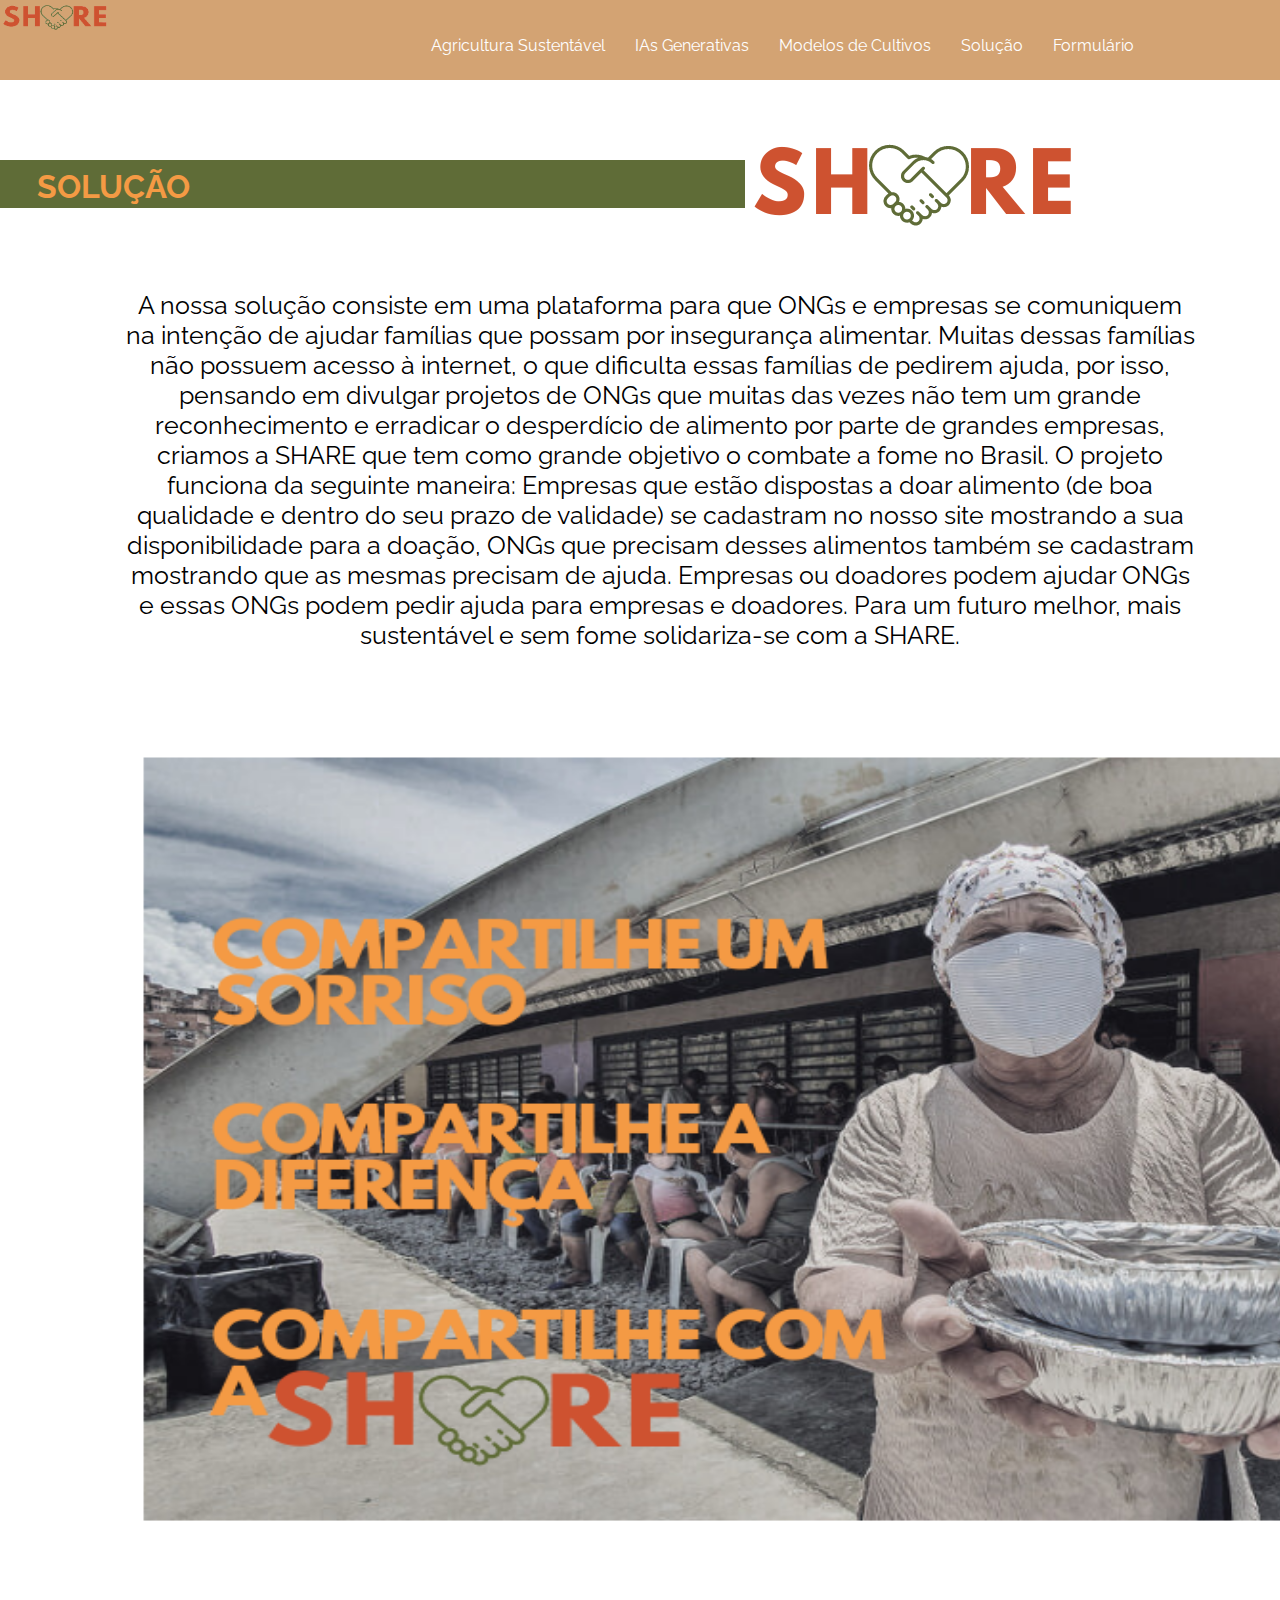
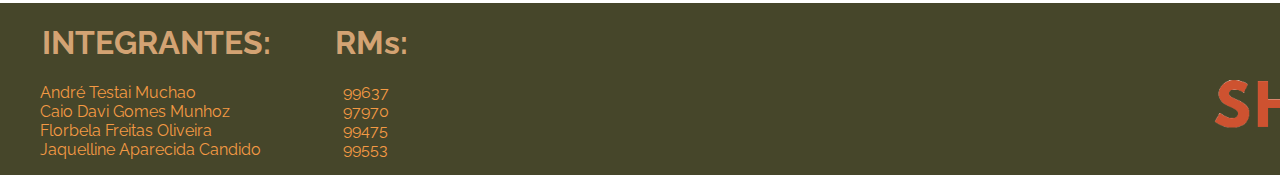
<file: pages/solucao/solucao.html>
<!DOCTYPE html>
<html lang="en">
<head>
    <meta charset="UTF-8">
    <meta http-equiv="X-UA-Compatible" content="IE=edge">
    <meta name="viewport" content="width=device-width, initial-scale=1.0">
    <link rel="stylesheet" href="solucao.css">
    <title>Solução</title>
</head>
<body>
    <header class="header">
        <div class="cont_log">
            <img class="logo" src="../../assets/images/share_bk.png"> 
        </div>
        
        <nav class="nav">
            <div class="list">
                <a href="../index.html"> Agricultura Sustentável </a>
                <a href="../ia/ia.html"> IAs Generativas </a>
                <a href="../modelos/modelos.html"> Modelos de Cultivos </a>
                <a> Solução </a>
                <a href="../forms/forms.html"> Formulário </a>
            </div>
        </nav>
    </header>

    <main>
        <section class="cont_solu">
            <div class="solu"> 
                <h1 class="tlt-solu"> SOLUÇÃO </h1>
            </div>

            <div class="solu_img">
                <img class="solution" src="../../assets/images/proj.SHARE.png"> 
            </div>

            <div class="parag">
                <p class="parag_solu"> A nossa solução consiste em uma plataforma para que ONGs e empresas se comuniquem na intenção de ajudar famílias que possam por insegurança alimentar. 
                    Muitas dessas famílias não possuem acesso à internet, o que dificulta essas famílias de pedirem ajuda, por isso, pensando em divulgar projetos de ONGs que muitas das vezes 
                    não tem um grande reconhecimento e erradicar o desperdício de alimento por parte de grandes empresas, criamos a SHARE que tem como grande objetivo o combate a fome no Brasil.
                    O projeto funciona da seguinte maneira: Empresas que estão dispostas a doar alimento (de boa qualidade e dentro do seu prazo de validade) se cadastram no nosso site mostrando a sua disponibilidade para a doação,
                     ONGs que precisam desses alimentos também se cadastram mostrando que as mesmas precisam de ajuda. Empresas ou doadores podem ajudar ONGs e essas ONGs podem pedir ajuda para empresas e doadores. 
                     Para um futuro melhor, mais sustentável e sem fome solidariza-se com a SHARE.
                </p>
            </div>

            <img class="sorriso" src="../../assets/images/COMPARTILHE U M SORRISO.png"/> 
        </section>
    </main>

    <footer>
        <div class="names">
            <h1 class="tlt_n"> Integrantes: </h1>
            <ul>
                <li> André Testai Muchao </li>
                <li> Caio Davi Gomes Munhoz </li>
                <li> Florbela Freitas Oliveira </li>
                <li> Jaquelline Aparecida Candido</li>
            </ul>
        </div>

        <div class="rm">
            <h1 class="tlt_rm"> RMs: </h1>
            <ul>
                <li> 99637 </li>
                <li> 97970 </li>
                <li> 99475 </li>
                <li> 99553 </li>
            </ul>
        </div>

        <div class="i">
            <img class="rod" src="../../assets/images/share_bk.png">
        </div>
    </footer>
</body>
</html>
</file>
<file: index.css>
@import url('https://fonts.googleapis.com/css2?family=Raleway:wght@600;700&display=swap');

body {
    margin: 0;
    padding: 0;
    font-family: 'Raleway', sans-serif;
}

.header {
    background-color: #D3A373;
    width: 98.9em;
    height: 5em;
}

.nav {
    display: flex;
    justify-content: center;
}

.list {
    display: flex;
    flex-direction: row;
    margin-top: 0em;
    margin-right: 3em;

}

a {
    text-decoration: none;
    display: flex;
    padding-left: 30px;
    color: #fff;
    cursor: pointer;
}

h2, h1 {
    color: #5F6C37;
    display: flex;
    justify-content: center;
    text-transform: uppercase;
}

.t {
    margin-top: 2em;
    font-size: 30px;
}

.t2 {
    font-size: 25px;
    margin-top: -23px;
}

.p1 {
    display: flex;
    text-align: center;
    font-size: 1.5em;
    font-weight: 600;
    width: 22em;
    height: 1em;
    margin-left: 22em;
    color: #5F6C37;
}

.img_arv {
    display: flex;
    margin-left: 66em;
    margin-top: -3;
    height: 6em;
    width: 6em;
}

.arrow_g {
    height: 32px;
    width: 32px;
    margin-top: 2em;
}

.cont {
    display: flex;
    justify-content: center;
    margin-bottom: 4em;
}

.contc {
    display: flex;
    background-color: #FFEDDB;
    height: 30em;

}

.titlec {
    display: flex;
    justify-content: left;
    margin-left: 3em;
    color: #6E352C;
    font-weight: 600;
    width: 0em;
}

.texts {
    margin-top: 3em;
}

.paragc {
    font-size: 25px;
    display: flex;
    text-align: left;
    color: #1E1E1E;
    margin: 0em 10em 0 3em;
}

.paragc2 {
    font-size: 25px;
    display: flex;
    text-align: left;
    color: #1E1E1E;
    margin: 0em 10em 0 3em;
}

.conth {
    display: flex;
    justify-self: center;
    background-color: #46462A;
    background-size: 2em 2em 2em 2em;
}

.hands {
    margin-top: 4em;
    margin-right: 2em;
    width: 33em;
    height: 22em;
}

.container_amb {
    display: flex;
    flex-direction: row;
    margin-top: 2em;
}

.img_amb {
    width: 36em;
    height: 18em;
    margin-top: -18em;
}

.tlt_amb {
    display: flex;
    justify-content: flex-end;
    text-align: right;
    color: #6E352C;
    font-weight: 600;
    width: 16em;
    height: 3em;
    margin-left: 47em;
}

.parag_amb {
    font-size: 23px;
    display: flex;
    text-align: left;
    color: #1E1E1E;
    margin: 0em 9em 2em 26em;
}

.img_cont{
    display: flex;
    justify-content: flex-start;
}

.cont_ex {
    display: flex;
    margin-top: 5em;
}

.tlt_ex {
    display: flex;
    justify-content: center;
    color: #6E352C;
    font-weight: 600;
}

.tlt_wt {
    display: flex;
    justify-content: left;
    color: #F49A44;
    font-weight: 600;
    margin-left: 1.2em;
    text-transform: capitalize;
}

.cont_ag {
    border: 2px solid #F49A44;
    border-radius: 10px;
    width: 46em;
    height: 11em;
}

.box_comp {
    display: flex;
    margin: 2em 2em 2em 2em;
}

.parag_wt { 
    width: 30em;
    margin-top: 0;
    margin-left: 2em;
    width: 41em
}

.cont_img {
    display: flex;
    justify-content: center;
}

.water {
    height: 1.5em;
    width: 1.5em;
    margin-top: -2.9em;
    margin-right: 1em;
}

.cont_agri {
    border: 2px solid #F49A44;
    border-radius: 10px;
    width: 46em;
    height: 11em;
    margin-left: 2em;
}

.agri_tlt {
    display: flex;
    justify-content: left;
    color: #F49A44;
    font-weight: 600;
    margin-left: 1.2em;
    text-transform: capitalize;
}

.agri_img {
    display: flex;
    justify-content: center;
}

.agri {
    height: 1.5em;
    width: 2em;
    margin-top: -2.9em;
    margin-right: 7em;
}

.parag_agri {
    width: 30em;
    margin-top: -4px;
    margin-left: 2em;
    width: 41em;
}

.cont_ener {
    border: 2px solid #F49A44;
    border-radius: 10px;
    width: 46em;
    height: 11em;
    margin-left: 2em;
}

.ener_tlt {
    display: flex;
    justify-content: left;
    color: #F49A44;
    font-weight: 600;
    margin-left: 1.2em;
    text-transform: capitalize;
}

.ener_img {
    display: flex;
    justify-content: center;
}

.energy {
    height: 1.5em;
    width: 2em;
    margin-top: -2.9em;
    margin-right: 11em;
}

.parag_ener {
    width: 30em;
    margin-top: -6px;
    margin-left: 2em;
    width: 41em;
}

.box_comp2 {
    display: flex;
    margin: 2em 0em 2em 0em;
}

.cont_fert {
    border: 2px solid #F49A44;
    border-radius: 10px;
    width: 46em;
    height: 11em;
    margin-left: 2em;
}

.fert_tlt {
    display: flex;
    justify-content: left;
    color: #F49A44;
    font-weight: 600;
    margin-left: 1.2em;
    text-transform: capitalize;
}

.fert_img {
    display: flex;
    justify-content: center;
}

.fertliz {
    height: 1.5em;
    width: 2em;
    margin-top: -2.9em;
    margin-right: 11em;
}

.parag_fert {
    width: 30em;
    margin-top: -4px;
    margin-left: 2em;
    width: 41em;
}

footer {
    display: flex;
    flex-direction: row;
    background-color: #46462A;
    color: #F49A44;
}

.tlt_n {
    display: flex;
    justify-content: center;
    color: #D3A373;
    font-weight: 700;
    margin-left: 1.3em;
}

.tlt_rm {
    display: flex;
    justify-content: center;
    color: #D3A373;
    font-weight: 700;
    margin-left: 1em;
}

.rm {
    margin-left: 2em;
}

li {
    display: flex;
    text-decoration: none;
}

.logo {
    width: 7em;
    height: 2em;
}

.rod {
    display: flex;
    justify-content: end;
    margin-top: 4em;
    width: 15em;
    margin-left: 50em;
}

@media (max-width: 900px) {
    .header {
        width: 56.5em;
    }

    a {
        font-size: 14px;
    }
    
   .t,.t2 {
    margin-left: 2em;
   }

   .list {
    margin-right: 0em;
   }

   .p1 {
    margin-left: 10em;
   }

   .arrow_g {
    margin-left: 5em;
   }

   .paragc, .paragc2 {
        font-size: 14px;
        margin: 0em 2em 0em 5em;
   }

   .hands {
    width: 22em;
    height: 16em;
   }

   .contc {
    height: 24em;
   }

   .img_amb {
    width: 30em;
    height: 14em;
   }

   .parag_amb {
    font-size: 12px;
    margin: 3em 2em 5em 35em;
   }

   .tlt_amb {
    font-size: 20px;
    width: 16em;
    height: 3em;
    margin-left: 28em;
   }

   .tlt_ex {
    font-size: 20px;
   }

   .cont_ex {
    justify-content: center;
   }

   .box_comp, .box_comp2 {
    flex-direction: column;
    align-items: center;
   }

   .cont_ag {
    margin-left: 2em;
    margin-bottom: 1em;
   }

   .cont_agri {
    margin-bottom: -1em;
   }

   .cont_ener {
    margin-bottom: 1em;
   }

   .tlt_wt,.agri_tlt, .ener_tlt, .fert_tlt {
    font-size: 20px;
    margin-left: 1.4em;
   }

   .parag_wt, .parag_agri, .parag_amb, .parag_ener, .parag_fert {
    font-size: 14px;
   }

   .cont_ag, .cont_agri,.cont_ener, .cont_fert {
    width: 39em;
    height: 9em;
   }

   .water {
    margin-top: -2.6em;
   }

   .agri {
    margin-right: 5em;
    margin-top: -2.6em;
   }

   .energy {
    margin-right: 9em;
    margin-top: -2.6em;
   }

   .fertliz {
    margin-right: 9em;
   margin-top: -2.6em;
   }

   .tlt_n, .tlt_rm {
    margin-left: 0.9em;
    font-size: 20px;
   }

   li{
    font-size: 11px;
   }

   .rod {
    margin-left: 20em;
   }

   .img_arv {
    margin-left: 48em;
   }
}
</file>
<file: pages/index.css>
@import url('https://fonts.googleapis.com/css2?family=Raleway:wght@600;700&display=swap');

body {
    margin: 0;
    padding: 0;
    font-family: 'Raleway', sans-serif;
}

.header {
    background-color: #D3A373;
    width: 98.9em;
    height: 5em;
}

.nav {
    display: flex;
    justify-content: center;
}

.list {
    display: flex;
    flex-direction: row;
    margin-top: 0em;
    margin-right: 3em;

}

a {
    text-decoration: none;
    display: flex;
    padding-left: 30px;
    color: #fff;
    cursor: pointer;
}

h2, h1 {
    color: #5F6C37;
    display: flex;
    justify-content: center;
    text-transform: uppercase;
}

.t {
    margin-top: 2em;
    font-size: 30px;
}

.t2 {
    font-size: 25px;
    margin-top: -23px;
}

.p1 {
    display: flex;
    text-align: center;
    font-size: 1.5em;
    font-weight: 600;
    width: 22em;
    height: 1em;
    margin-left: 22em;
    color: #5F6C37;
}

.img_arv {
    display: flex;
    margin-left: 66em;
    margin-top: -3;
    height: 6em;
    width: 6em;
}

.arrow_g {
    height: 32px;
    width: 32px;
    margin-top: 2em;
}

.cont {
    display: flex;
    justify-content: center;
    margin-bottom: 4em;
}

.contc {
    display: flex;
    background-color: #FFEDDB;
    height: 30em;

}

.titlec {
    display: flex;
    justify-content: left;
    margin-left: 3em;
    color: #6E352C;
    font-weight: 600;
    width: 0em;
}

.texts {
    margin-top: 3em;
}

.paragc {
    font-size: 25px;
    display: flex;
    text-align: left;
    color: #1E1E1E;
    margin: 0em 10em 0 3em;
}

.paragc2 {
    font-size: 25px;
    display: flex;
    text-align: left;
    color: #1E1E1E;
    margin: 0em 10em 0 3em;
}

.conth {
    display: flex;
    justify-self: center;
    background-color: #46462A;
    background-size: 2em 2em 2em 2em;
}

.hands {
    margin-top: 4em;
    margin-right: 2em;
    width: 33em;
    height: 22em;
}

.container_amb {
    display: flex;
    flex-direction: row;
    margin-top: 2em;
}

.img_amb {
    width: 36em;
    height: 18em;
    margin-top: -18em;
}

.tlt_amb {
    display: flex;
    justify-content: flex-end;
    text-align: right;
    color: #6E352C;
    font-weight: 600;
    width: 16em;
    height: 3em;
    margin-left: 47em;
}

.parag_amb {
    font-size: 23px;
    display: flex;
    text-align: left;
    color: #1E1E1E;
    margin: 0em 9em 2em 26em;
}

.img_cont{
    display: flex;
    justify-content: flex-start;
}

.cont_ex {
    display: flex;
    margin-top: 5em;
}

.tlt_ex {
    display: flex;
    justify-content: center;
    color: #6E352C;
    font-weight: 600;
}

.tlt_wt {
    display: flex;
    justify-content: left;
    color: #F49A44;
    font-weight: 600;
    margin-left: 1.2em;
    text-transform: capitalize;
}

.cont_ag {
    border: 2px solid #F49A44;
    border-radius: 10px;
    width: 46em;
    height: 11em;
}

.box_comp {
    display: flex;
    margin: 2em 2em 2em 2em;
}

.parag_wt { 
    width: 30em;
    margin-top: 0;
    margin-left: 2em;
    width: 41em
}

.cont_img {
    display: flex;
    justify-content: center;
}

.water {
    height: 1.5em;
    width: 1.5em;
    margin-top: -2.9em;
    margin-right: 1em;
}

.cont_agri {
    border: 2px solid #F49A44;
    border-radius: 10px;
    width: 46em;
    height: 11em;
    margin-left: 2em;
}

.agri_tlt {
    display: flex;
    justify-content: left;
    color: #F49A44;
    font-weight: 600;
    margin-left: 1.2em;
    text-transform: capitalize;
}

.agri_img {
    display: flex;
    justify-content: center;
}

.agri {
    height: 1.5em;
    width: 2em;
    margin-top: -2.9em;
    margin-right: 7em;
}

.parag_agri {
    width: 30em;
    margin-top: -4px;
    margin-left: 2em;
    width: 41em;
}

.cont_ener {
    border: 2px solid #F49A44;
    border-radius: 10px;
    width: 46em;
    height: 11em;
    margin-left: 2em;
}

.ener_tlt {
    display: flex;
    justify-content: left;
    color: #F49A44;
    font-weight: 600;
    margin-left: 1.2em;
    text-transform: capitalize;
}

.ener_img {
    display: flex;
    justify-content: center;
}

.energy {
    height: 1.5em;
    width: 2em;
    margin-top: -2.9em;
    margin-right: 11em;
}

.parag_ener {
    width: 30em;
    margin-top: -6px;
    margin-left: 2em;
    width: 41em;
}

.box_comp2 {
    display: flex;
    margin: 2em 0em 2em 0em;
}

.cont_fert {
    border: 2px solid #F49A44;
    border-radius: 10px;
    width: 46em;
    height: 11em;
    margin-left: 2em;
}

.fert_tlt {
    display: flex;
    justify-content: left;
    color: #F49A44;
    font-weight: 600;
    margin-left: 1.2em;
    text-transform: capitalize;
}

.fert_img {
    display: flex;
    justify-content: center;
}

.fertliz {
    height: 1.5em;
    width: 2em;
    margin-top: -2.9em;
    margin-right: 11em;
}

.parag_fert {
    width: 30em;
    margin-top: -4px;
    margin-left: 2em;
    width: 41em;
}

footer {
    display: flex;
    flex-direction: row;
    background-color: #46462A;
    color: #F49A44;
}

.tlt_n {
    display: flex;
    justify-content: center;
    color: #D3A373;
    font-weight: 700;
    margin-left: 1.3em;
}

.tlt_rm {
    display: flex;
    justify-content: center;
    color: #D3A373;
    font-weight: 700;
    margin-left: 1em;
}

.rm {
    margin-left: 2em;
}

li {
    display: flex;
    text-decoration: none;
}

.logo {
    width: 7em;
    height: 2em;
}

.rod {
    display: flex;
    justify-content: end;
    margin-top: 4em;
    width: 15em;
    margin-left: 50em;
}

@media (max-width:500px) {
    .header {
        width: 30.2em;
    }
    
    a {
        font-size: 9px;
        text-align: center;
        display: flex;
        font-weight: 700;
    }
    
    .list {
        margin-top: 0.5em;
        margin-right: 4em;
    }
    
    .t,.t2 {
        margin-top: 2em;
        font-size: 12px;
        display: flex;
        justify-content: center;
    }
    
    .p1 {
        margin-left: 12em;
        font-size: 11px;
        display: flex;
        align-items: center;
        margin-top: 28px;
    }
    
    .img_arv {
        width: 10em;
        height: 3em;
        margin-left: 20em;
        margin-top: -34px;
    }
    
    .cont {
        margin-bottom: 2em;
        margin-left: 7em;
    }
    
    .arrow_g {
        margin-left: -6em;
    }
    
    .contc {
        height: 15em;
        width: 30em;
    }
    
    .titlec {
        margin-left: 1em;
        font-size: 12px;
        width: 0em;
    }
    
    .paragc, .paragc2 {
        font-size: 9px;
        margin: 0em 4em 0em 1.6em;
    }
    
    
    .hands {
        width: 12em;
        height: 8em;
        margin-top: 3em;
    }
    
    
    .container_amb {
        margin-top: 3em;
    }
    
    
    .tlt_amb {
        font-size: 12px;
        width: -1em;
        height: 4em;
        margin-left: 24em;
    }
    
    .parag_amb{
        font-size: 9px;
        margin-top: 0px;
        margin-left: 21em;
        width: 24em;
    }
    
    .img_amb {
        width: 11em;
        height: 7em;
        margin-top: -10em;
    }

    .texts {
    margin-top: 2em
    }
    
    .tlt_ex {
        font-size: 12px;
    }
    
    .cont_ag, .cont_agri, .cont_ener, .cont_fert {
        width: 22em;
        height: 9em;
    }
    
    .tlt_wt, .agri_tlt, .ener_tlt, .fert_tlt {
        font-size: 12px;
        margin-left: 1.4em;
    }
    
    
    .parag_wt, .parag_agri, .parag_ener, .parag_fert {
        font-size: 11px;
        width: 30em;
    }

    .water {
        height: 1em;
        width: 1em;
        margin-top: -1.6em;
        margin-right: -1em;
    }

    .agri {
        margin-right: 2em;
        margin-top: -1.6em;
        height: 1em;
        width: 1em;
    }

    .energy {
        margin-right: 4em;
        margin-top: -1.8em;
        height: 1em;
        width: 1em;
    }

    .fertliz {
        margin-right: 4em;
        margin-top: -1.6em;
        height: 1em;
        width: 1em;
    }

    footer {
        width: 30.2em;
    }

    .rod {
        margin-left: 1em;
    width: 9em;
    }

    .tlt_n, .tlt_rm {
        margin-left: 0.9em;
        font-size: 19px;
    }
    
}  

@media (max-width: 900px) {
    .header {
        width: 54.3em;
    }

    a {
        font-size: 14px;
    }
    
   .t,.t2 {
    margin-left: 2em;
   }

   .list {
    margin-right: 0em;
   }

   .p1 {
    margin-left: 10em;
   }

   .arrow_g {
    margin-left: 5em;
   }

   .paragc, .paragc2 {
        font-size: 14px;
        margin: 0em 2em 0em 5em;
   }

   .hands {
    width: 22em;
    height: 16em;
   }

   .contc {
    height: 24em;
   }

   .img_amb {
    width: 30em;
    height: 14em;
   }

   .parag_amb {
    font-size: 12px;
    margin: 3em 2em 5em 35em;
   }

   .tlt_amb {
    font-size: 20px;
    width: 15em;
    height: 3em;
    margin-left: 28em;
   }

   .tlt_ex {
    font-size: 20px;
   }

   .cont_ex {
    justify-content: center;
   }

   .box_comp, .box_comp2 {
    flex-direction: column;
    align-items: center;
   }

   .cont_ag {
    margin-left: 2em;
    margin-bottom: 1em;
   }

   .cont_agri {
    margin-bottom: -1em;
   }

   .cont_ener {
    margin-bottom: 1em;
   }

   .tlt_wt,.agri_tlt, .ener_tlt, .fert_tlt {
    font-size: 20px;
    margin-left: 1.4em;
   }

   .parag_wt, .parag_agri, .parag_amb, .parag_ener, .parag_fert {
    font-size: 14px;
   }

   .cont_ag, .cont_agri,.cont_ener, .cont_fert {
    width: 39em;
    height: 9em;
   }

   .water {
    margin-top: -2.6em;
   }

   .agri {
    margin-right: 5em;
    margin-top: -2.6em;
   }

   .energy {
    margin-right: 9em;
    margin-top: -2.6em;
   }

   .fertliz {
    margin-right: 9em;
   margin-top: -2.6em;
   }

   .tlt_n, .tlt_rm {
    margin-left: 0.9em;
    font-size: 20px;
   }

   li{
    font-size: 11px;
   }

   .rod {
    margin-left: 20em;
   }

   .img_arv {
    margin-left: 48em;
   }
}
</file>
<file: pages/forms/forms.css>
@import url('https://fonts.googleapis.com/css2?family=Raleway:wght@600;700&display=swap');

body {
    margin: 0;
    padding: 0;
    font-family: 'Raleway', sans-serif;
}

.header {
    background-color: #D3A373;
    width: 98.8em;
    height: 5em;
}

.nav {
    display: flex;
    justify-content: center;
}

.list {
    display: flex;
    flex-direction: row;
    margin-top: 0em;
    margin-right: 3em;
}

a {
    text-decoration: none;
    display: flex;
    padding-left: 30px;
    color: #fff;
    cursor: pointer;
}


h1 {
    color: #5F6C37;
    display: flex;
    justify-content: center;
    text-transform: uppercase;
    margin-top: 2em;
    font-size: 30px;
}

p {
    color: #1E1E1E;
    display: flex;
    justify-content: center;
    margin-top: 1em;
    font-size: 25px;
}

fieldset{
    display: flex;
    justify-content: center;
    flex-direction: column;
    width: 24em;
    height: 31em;
}

label {
    color: #5F6C37;
}

legend {
    color: #CE5230;
}

.btn {
    display: flex;
    justify-content: center;
    font-family: 'Raleway', sans-serif;
    background-color: #5F6C37;
    color: #F49A44;
    width: 4em;
    height: 3em;
    border: none;
    border-radius: 5px;
    margin-bottom: 1em;
    margin-top: 15px;
    margin-left: 5px;
}

.pos {
    display: flex;
    justify-content: center;
    flex-direction: row;
}

form {
    display: flex;
    justify-content: center;
}

.logo {
    width: 7em;
    height: 2em;
}

footer {
    display: flex;
    flex-direction: row;
    background-color: #46462A;
    color: #F49A44;
    margin-top: 5em;
}

.tlt_n {
    display: flex;
    justify-content: center;
    color: #D3A373;
    font-weight: 700;
    margin-left: 1.3em;
    text-transform: uppercase;
}

.tlt_rm {
    display: flex;
    justify-content: center;
    color: #D3A373;
    font-weight: 700;
    margin-left: 1em;
}

.rm {
    margin-left: 2em;
}

li {
    display: flex;
    text-decoration: none;
}

.logo {
    width: 7em;
    height: 2em;
}

.rod {
    display: flex;
    justify-content: end;
    margin-top: 4em;
    width: 15em;
    margin-left: 50em;
}


@media (max-width:500px) {
    .header {
        width: 30.2em;
    }
    
    a {
        font-size: 9px;
        text-align: center;
        display: flex;
        font-weight: 700;
    }
    
    .list {
        margin-top: 0.5em;
        margin-right: 4em;
    }
    
    .t,.t2 {
        margin-top: 2em;
        font-size: 12px;
        display: flex;
        justify-content: center;
    }

    h1 {
        font-size: 12px;
    }

    p {
        font-size: 12px;
        text-align: center;
    }

    fieldset {
        display: flex;
        justify-content: center;
        flex-direction: column;
        width: 15em;
        height: 27em;
    }

    label {
        color: #5F6C37;
        font-size: 12px;
    }

    footer {
        width: 30.2em;
    }

    .rod {
        margin-left: 1em;
    width: 9em;
    }

    .tlt_n, .tlt_rm {
        margin-left: 0.9em;
        font-size: 19px;
    }
}

@media (max-width: 900px) {
    .header {
        width: 56.5em;
    }

    a {
        font-size: 14px;
    }
    
   .t,.t2 {
    margin-left: 2em;
   }

   .list {
    margin-right: 0em;
   }

   h1 {
    font-size: 20px;
}

    p {
     font-size: 14px;
    }

   .tlt_n, .tlt_rm {
    margin-left: 0.9em;
    font-size: 20px;
   }

   li{
    font-size: 11px;
   }

   .rod {
    margin-left: 20em;
   }
}
</file>
<file: pages/ia/ia.css>
@import url('https://fonts.googleapis.com/css2?family=Raleway:wght@600;700&display=swap');

body {
    margin: 0;
    padding: 0;
    font-family: 'Raleway', sans-serif;
}

.header {
    background-color: #D3A373;
    width: 98.9em;
    height: 5em;
}

.nav {
    display: flex;
    justify-content: center;
}

.list {
    display: flex;
    flex-direction: row;
    margin-top: 0em;
    margin-right: 3em;

}

a {
    text-decoration: none;
    display: flex;
    padding-left: 30px;
    color: #fff;
}


h2, h1 {
    color: #6E352C;
    display: flex;
    justify-content: center;
    text-transform: uppercase;
}

.t {
    margin-top: 2em;
    font-size: 30px;
}

.texts {
    padding-top: 5em;
    padding-left: 2em;

}

.t2 {
    font-size: 25px;
    margin-top: -23px;
}

.p1 {
    display: flex;
    text-align: center;
    font-size: 1.5em;
    font-weight: 600;
    width: 31em;
    height: 1em;
    margin-left: 18em;
    color: #6E352C;
}

.ia {
    height: 28em;
}

.paragc {
    font-size: 25px;
    display: flex;
    text-align: left;
    color: #1E1E1E;
    margin: 0em 7em 0 3em;
}

.titlec {
    display: flex;
    justify-content: left;
    margin-left: 3em;
    color: #5F6C37;
    font-weight: 600;
}

.cont_ia {
    background-color: #FFEDDB;
    display: flex;
    padding-bottom: 4em;
}


.conth {
    display: flex;
    justify-self: center;
    background-size: 2em 2em 2em 2em;
}

.hands {
    margin-top: 4em;
    margin-right: 2em;
    width: 33em;
    height: 22em;
}

.maintanc3 {
    width: 32em;
    height: 25em;
    display: flex;
    margin: 4em 6em 0em 0em;
    justify-content: center;
}

.sec_cm {
    display: flex;
    background-color: #5F6C37;
    padding-top: 6em;
}

.tlt_ia {
    display: flex;
    justify-content: center;
    margin-left: 17em;
    color: #6E352C;
    font-weight: 600;
}

.parag_cm {
    display: flex;
    text-align: center;
    color: #fff;
    font-weight: 600;
    font-size: 1.5em;
    width: 31em;
    height: 10em;
    margin-left: 18em;
}

.s_img {
    display: flex;
    margin-left: 73em;
}

.salad {
    margin-top: -12em;
    height: 6em;
    width: 6em;
}

.a_img {
    display: flex;
    justify-content: center;
    margin-bottom: 4em;
}

.arrow_w {
    height: 32px;
    width: 32px;
    margin-top: 1em;
    margin-left: 19em;
}

.cont_ex {
    display: flex;
    flex-direction: column;
    align-items: center;
}

.cont_lore {
    border: 2px solid #F49A44;
    border-radius: 10px;
    width: 50em;
    height: 14em;
    margin-left: 2em;
    margin-bottom: 2em;
}

.lore_tlt {
    display: flex;
    justify-content: left;
    color: #F49A44;
    font-weight: 600;
    margin-left: 1.2em;
    text-transform: capitalize;
}

.lore_img {
    display: flex;
    justify-content: center;
}

.lore {
    height: 10em;
    width: 17em;
    margin-top: -2em;
    margin-left: 31em;
}

.parag_lore {
    margin-top: -8em;;
    margin-left: 2em;
    width: 29em;
}

.parag_lore_ag {
    margin-top: -8.4em;;
    margin-left: 2em;
    width: 29em;
}

.exemp {
    margin-top: 2em;
}

.cont_tlt {
    display: flex;
    justify-content: center;
    color: #5F6C37;
    font-weight: 600;
}

.logo {
    width: 7em;
    height: 2em;
}

footer {
    display: flex;
    flex-direction: row;
    background-color: #46462A;
    color: #F49A44;
}

.tlt_n {
    display: flex;
    justify-content: center;
    color: #D3A373;
    font-weight: 700;
    margin-left: 1.3em;
    text-transform: uppercase;
}

.tlt_rm {
    display: flex;
    justify-content: center;
    color: #D3A373;
    font-weight: 700;
    margin-left: 1em;
}

.rm {
    margin-left: 2em;
}

li {
    display: flex;
    text-decoration: none;
}

.logo {
    width: 7em;
    height: 2em;
}

.rod {
    display: flex;
    justify-content: end;
    margin-top: 4em;
    width: 15em;
    margin-left: 50em;
}

@media (max-width:500px) {
    .header {
        width: 30.2em;
    }
    
    a {
        font-size: 9px;
        text-align: center;
        display: flex;
        font-weight: 700;
    }
    
    .list {
        margin-top: 0.5em;
        margin-right: 4em;
    }
    
    .t,.t2 {
        margin-top: 1em;
        font-size: 12px;
        display: flex;
        justify-content: center;
    }

        
    .p1 {
        margin-left: 8em;
        font-size: 11px;
    }

    .texts {
        padding-top: 4em;
        padding-left: 0em;
    }

    .titlec {
        font-size: 12px;
    }

    .paragc {
        font-size: 11px;
        margin: 0em -17em 0em 3.5em;
    }

    .conth {
        margin-left: 9em;
    }

    .maintanc3 {
        width: 10em;
        height: 9em;
        margin: 5em 5em 0 3em;
    }

    .tlt_ia {
        font-size: 12px;
        margin-left: -34em;
    }

    .parag_cm {
        font-size: 10px;
        margin-left: 8em;
    }

    .s_img {
        display: flex;
        margin-left: 25em;
        margin-top: -7em;
    }

    .salad {
        margin-top: 0em;
        height: 4em;
        width: 4em;
    }

    .arrow_w {
        height: 15px;
        width: 25px;
        margin-top: 3em;
        margin-left: 13em;
        margin-right: 40em;
    }

    
    .cont_tlt {
        font-size: 12px;
    }

    .cont_lore {
        width: 27em;
        height: 10em;
        margin-left: 1em;
    }

    .lore_tlt {
        font-size: 11px;
    }

    .lore {
        margin-left: 16em;
        height: 6em;
        width: 10em;
        margin-top: 0em;
    }

    .parag_lore_ag {
        margin-top: -9.4em;
        font-size: 11px;
        margin-left: 1em;
        width: 22em;
    }

    
    .parag_lore {
        font-size: 11px;
        margin-top: -9em;
        margin-left: 1em;
        width: 21em;
    }

    footer {
        width: 30.2em;
    }

    .rod {
        margin-left: 1em;
    width: 9em;
    }

    .tlt_n, .tlt_rm {
        margin-left: 0.9em;
        font-size: 19px;
    }
}

@media (max-width: 900px) {
    .header {
        width: 56.5em;
    }

    a {
        font-size: 14px;
    }
    
   .t,.t2 {
    margin-left: 2em;
    font-size: 20px;
   }

   .list {
    margin-right: 0em;
   }

   .p1 {
     margin-left: 18em;
     font-size: 14px;
   }

   .ia {
    height: 15em;
   }

   .titlec {
    font-size: 20px;
   }

   .paragc {
    font-size: 14px;
    margin: 0em -12em 0em 4.5em;
   }

   .conth {
    margin-left: 9em;
   }

   .maintanc3 {
    width: 17em;
    height: 14em;
    margin: 5em 5em 0 3em;
   }

   .tlt_ia {
    font-size: 20px;
    margin-left: -16em;
   }

   .parag_cm {
    font-size: 14px;
    margin-left: 18em;
   }

   .arrow_w {
    margin-right: 39em;
   }

   .cont_tlt {
    font-size: 20px;
   }

   .lore_tlt {
    font-size: 20px;
   }

   .lore {
    margin-left: 26em;
   }

   .parag_lore {
    font-size: 14px;
   }

   .cont_lore {
    width: 47em;
    height: 13em;
   }

   .parag_lore_ag {
    margin-top: -9.4em;
    font-size: 14px;
   }

   .tlt_n, .tlt_rm {
    margin-left: 0.9em;
    font-size: 20px;
   }

   li{
    font-size: 11px;
   }

   .rod {
    margin-left: 20em;
   }
}
</file>
<file: pages/modelos/modelos.css>
@import url('https://fonts.googleapis.com/css2?family=Raleway:wght@600;700&display=swap');

body {
    margin: 0;
    padding: 0;
    font-family: 'Raleway', sans-serif;
}

.header {
    background-color: #D3A373;
    width: 98.8em;
    height: 5em;
}

.nav {
    display: flex;
    justify-content: center;
}

.list {
    display: flex;
    flex-direction: row;
    margin-top: 0em;
    margin-right: 3em;
}

a {
    text-decoration: none;
    display: flex;
    padding-left: 30px;
    color: #fff;
    cursor: pointer;
}

.mod_cult {
    height: 28em;
}


.tlt_mod {
    display: flex;
    justify-content: center;
    margin-top: 2em;
    font-size: 30px;
    color: #CE5230;
}

.tlt_mod2 {
    display: flex;
    justify-content: center;
    font-size: 25px;
    margin-top: -23px;
    color: #CE5230;
}

.parag_mod {
    display: flex;
    text-align: center;
    font-size: 1.5em;
    font-weight: 600;
    width: 31em;
    height: 1em;
    margin-left: 18em;
    color: #CE5230;
}

.plant {
    display: flex;
    margin-left: 73em;
}

.plantinha {
    margin-top: 1em;
    margin-left: -2em;
    height: 6em;
    width: 6em;
}

.texts {
    display: flex;
    justify-content: center;
}

.tlt_ex {
    display: flex;
    justify-content: center;
    color: #6E352C;
    font-weight: 600;
    margin-bottom: 4em;
}

.tlt_agri {
    display: flex;
    justify-content: left;
    margin-left: 3em;
    color: #5F6C37;
    font-weight: 600;
}

.parag_agri {
    font-size: 25px;
    display: flex;
    text-align: left;
    color: #1E1E1E;
    margin: 0em 29em 0 3em;
}

.img {
    width: 35em;
    height: 19em;
    display: flex;
    margin: -15em 0em 0em 57em;
    justify-content: center;
}

.agri_cons {
    height: 32em;
    background-color: #FFEDDB;
}

.cont_ex {
    padding-top: 2em;
}

.tlt_org {
    display: flex;
    justify-content: flex-end;
    text-align: right;
    color: #6E352C;
    font-weight: 600;
    width: 12em;
    height: 2em;
    margin-left: 16em;
}

.parag_org {
    display: flex;
    margin-left: 2em;
    text-align: end;
    justify-content: flex-end;
    height: 13em;
    width: 40em;
    padding-top: 1em;
    color: #fff;
}

.texts_org {
    padding-top: 5em;
    width: 45.9em;
    height: 24em;
    margin-left: 53em;
    background-color: #5F6C37;
}

.img_o {
    display: flex;
    justify-content: start;
    margin: -26em 0em 0em 6em;
}


.tlt_ex {
    display: flex;
    justify-content: center;
    color: #6E352C;
    font-weight: 600;
    margin-bottom: 4em;
}

.tlt_flo {
    display: flex;
    justify-content: left;
    margin-left: 3em;
    color: #CE5230;
    font-weight: 600;
}

.parag_flor {
    font-size: 25px;
    display: flex;
    text-align: left;
    color: #1E1E1E;
    margin: 0em 29em 0 3em;
}

.flo {
    width: 35em;
    height: 19em;
    display: flex;
    margin: -15em 0em 0em 57em;
    justify-content: center;
}

.agri_cons {
    height: 32em;
    background-color: #FFEDDB;
}

.cont_flor {
    padding-top: 5em;
    padding-bottom: 5em;
}


.cont_ex {
    padding-top: 2em;
}

.tlt_vert {
    display: flex;
    justify-content: flex-end;
    text-align: right;
    color: #CE5230;
    font-weight: 600;
    width: 11em;
    height: 2em;
    margin-left: 15em;
}

.parag_vert {
    display: flex;
    margin-left: 0em;
    text-align: end;
    justify-content: flex-end;
    height: 13em;
    width: 25em;
    padding-top: 1em;
    font-size: 25px;
    color: #1E1E1E;
}

.texts_vert {
    padding-top: 5em;
    width: 45.9em;
    height: 24em;
    margin-left: 53em;
}

.img_vert {
    display: flex;
    justify-content: start;
    margin: -26em 0em 0em 6em;
}

.vertical {
    width: 38em;
    height: 25em;
    padding-top: 3em;
}

.cont_vert {
    background-color: #FFEDDB;
    height: 34em;
}

.logo {
    width: 7em;
    height: 2em;
}

footer {
    display: flex;
    flex-direction: row;
    background-color: #46462A;
    color: #F49A44;
}

.tlt_n {
    display: flex;
    justify-content: center;
    color: #D3A373;
    font-weight: 700;
    margin-left: 1.3em;
    text-transform: uppercase;
}

.tlt_rm {
    display: flex;
    justify-content: center;
    color: #D3A373;
    font-weight: 700;
    margin-left: 1em;
}

.rm {
    margin-left: 2em;
}

li {
    display: flex;
    text-decoration: none;
}

.logo {
    width: 7em;
    height: 2em;
}

.rod {
    display: flex;
    justify-content: end;
    margin-top: 4em;
    width: 15em;
    margin-left: 50em;
}

@media (max-width:500px) {
    a {
        font-size: 9px;
        text-align: center;
        display: flex;
        font-weight: 700;
    }

    .list {
        margin-top: 0.5em;
        margin-right: 4em;
    }

    .t,.t2 {
        margin-top: 1em;
        font-size: 12px;
        display: flex;
        justify-content: center;
    }

    
    .tlt_mod, .tlt_mod2 {
        font-size: 12px;
    }

    .tlt_mod {
        margin-top: 2em;
    }

    .tlt_mod2 {
        margin-top: -12px;
    }

    .parag_mod {
        font-size: 11px;
        margin-left: 7em;
    }

    .plant {
        margin-left: 27em;
    }

    .agri_cons {
        height: 19em;
    }

    .tlt_ex {
        font-size: 12px;
        margin-bottom: 4em;
    }

    .tlt_agri {
        font-size: 12px;
        margin-left: 2em;
    }

    .parag_agri {
        font-size: 11px;
        margin: 0px 21em 0 2.5em;
    }

    .img {
        width: 12em;
        height: 7em;
        margin: -7em 0 0 16em;
    }

    .texts_org {
        padding-top: 1em;
        width: 30.3em;
        height: 18em;
        margin-left: 0em;
    }
    
    .tlt_org {
        font-size: 12px;
        width: 13em;
        height: 2em;
        margin-left: 11em;
    }
    
    .parag_org {
        margin-left: 18em;
        font-size: 11px;
        height: 14em;
        width: 22.5em;
        padding-top: 2em;
    }
    
    .img_o {
        margin: -14em 0 6em 1em;
    }
    
    .organic {
        width: 10em;
        height: 8em;
    }
    
    .tlt_flo {
        font-size: 12px;
        margin-left: 2em;
    }

    .parag_flor {
        font-size: 11px;
        margin: 0 23em 0 2.5em;
    }

    .flo {
        width: 13em;
        height: 8em;
        margin: -8em 0px 0 16em;
    }

    .cont_vert {
        height: 18em;
    }

    .mod_cult {
        height: 11em;
    }

    .texts_vert {
        padding-top: 3em;
        width: 46.9em;
        height: 22em;
        margin-left: 32em;
    }

    .tlt_vert {
        font-size: 12px;
        width: 9em;
        height: 2em;
        margin-left: -14em;
    }

    .parag_vert {
        margin-left: -29em;
        font-size: 11px;
        height: 13em;
        width: 23em;
        padding-top: 0em;
    }

    .img_vert {
        margin: -23em 0 0 1em;
    }

    .vertical {
        width: 11em;
        height: 9em;
        padding-top: 3em;
    }

    footer {
        width: 30.2em;
    }

    .rod {
        margin-left: 1em;
        width: 9em;
    }

    .tlt_n, .tlt_rm {
        margin-left: 0.9em;
        font-size: 19px;
    }
}

@media (max-width: 900px) {
    .header {
        width: 56.5em;
    }

    a {
        font-size: 14px;
    }
    
   .t,.t2 {
    margin-left: 2em;
    font-size: 20px;
   }

   .list {
    margin-right: 0em;
   }

   .tlt_mod, .tlt_mod2 {
    font-size: 20px;
   }

   .parag_mod {
    font-size: 14px;
    margin-left: 17em;
   }

   .plant {
    margin-left: 43em;
   }

   .plantinha {
    margin-top: 1em;
    margin-left: -2em;
    height: 3em;
    width: 3em;
   }

   .mod_cult {
    height: 15em;
   }

   .tlt_ex {
    font-size: 20px;
    margin-bottom: 4em;
   }

   .tlt_agri {
    font-size: 20px;
    margin-left: 5em;
   }

   .texts_org {
    padding-top: 5em;
    width: 27.3em;
    margin-left: 29em;
   }

   .tlt_org {
    font-size: 20px;
    width: 13em;
    height: 2em;
    margin-left: 7em;
   }

   .parag_org {
    margin-left: 2em;
    font-size: 14px;
    height: 13em;
    width: 26.5em;
    padding-top: 1em;
   }

   .img_o {
    margin: -24em 0 6em 3em;
   }

   .organic {
    width: 24em;
    height: 20em;
   }

   .tlt_flo {
    font-size: 20px;
    margin-left: 4em;
   }

   .parag_flor {
    font-size: 14px;
    margin: 0 29em 0 5.5em;
   }

   .flo {
    width: 21em;
    height: 14em;
    margin: -10em 0 0 34em;
   }

   .cont_vert {
    height: 26em;
   }

   .texts_vert {
    padding-top: 5em;
    width: 46.9em;
    height: 22em;
    margin-left: 32em;
   }

   .tlt_vert {
    font-size: 20px;
    width: 12em;
    height: 2em;
    margin-left: 2em;
   }

   .parag_vert {
    margin-left: -3em;
    font-size: 14px;
    height: 13em;
    width: 23em;
    padding-top: 0em;
   }

   .img {
    width: 24em;
    height: 14em;
    margin: -10em 0 0 31em
   }
   
   .parag_agri {
    font-size: 14px;
    margin: 0 29em 0 7em;
   }

   .img_vert {
    margin: -26em 0 0 6em;
   }

   .vertical {
    width: 22em;
    height: 17em;
    padding-top: 3em;
   }

   .tlt_n, .tlt_rm {
    margin-left: 0.9em;
    font-size: 20px;
   }

   li{
    font-size: 11px;
   }

   .rod {
    margin-left: 20em;
   }

   .img_arv {
    margin-left: 48em;
   }

   .header {
    width: 30.2em;
    }
}
</file>
<file: pages/solucao/solucao.css>
@import url('https://fonts.googleapis.com/css2?family=Raleway:wght@600;700&display=swap');

body {
    margin: 0;
    padding: 0;
    font-family: 'Raleway', sans-serif;
}

.header {
    background-color: #D3A373;
    width: 98.9em;
    height: 5em;
}

.nav {
    display: flex;
    justify-content: center;
}

.list {
    display: flex;
    flex-direction: row;
    margin-top: 0em;
    margin-right: 3em;
}

a {
    text-decoration: none;
    display: flex;
    padding-left: 30px;
    color: #fff;
}

.tlt-solu {
    color: #F49A44;
    padding-top: 8px;
    padding-left: 37px;
}

.solu {
    background-color: #5F6C37;
    width: 53em;
    height: 3em;
    margin-top: 5em;
}

.solu_img {
    display: flex;
    justify-content: end;
}

.solution {
    margin: -5em 12em 0em 0em;
}

.parag {
    display: flex;
    justify-content: center;
    margin-left: 2.5em;
    margin-top: 2em;
    text-align: center;
}

.parag_solu {
    width: 43em;
    font-size: 25px;
}

.sorriso {
    display: flex;
    justify-content: center;
    margin-left: 3em;
    width: 95em;
    height: 58em;
}

.logo {
    width: 7em;
    height: 2em;
}

footer {
    display: flex;
    flex-direction: row;
    background-color: #46462A;
    color: #F49A44;
}

.tlt_n {
    display: flex;
    justify-content: center;
    color: #D3A373;
    font-weight: 700;
    margin-left: 1.3em;
    text-transform: uppercase;
}

.tlt_rm {
    display: flex;
    justify-content: center;
    color: #D3A373;
    font-weight: 700;
    margin-left: 1em;
}

.rm {
    margin-left: 2em;
}

li {
    display: flex;
    text-decoration: none;
}

.logo {
    width: 7em;
    height: 2em;
}

.rod {
    display: flex;
    justify-content: end;
    margin-top: 4em;
    width: 15em;
    margin-left: 50em;
}


@media (max-width:500px) {
    .header {
        width: 30.2em;
    }
    
    a {
        font-size: 9px;
        text-align: center;
        display: flex;
        font-weight: 700;
    }
    
    .list {
        margin-top: 0.5em;
        margin-right: 4em;
    }
    
    .t,.t2 {
        margin-top: 2em;
        font-size: 12px;
        display: flex;
        justify-content: center;
    }

    .solu {
        width: 17em;
        height: 1.9em;
        margin-top: 3em;
    }
    
    .solution {
        width: 9em;
        margin: -2.5em 2em 0em 0em;
    }
    
    .parag_solu {
        width: 39em;
        font-size: 11px;
        margin-left: -4em;
    }
    
    .sorriso {
        width: 24em;
        height: 18em;
    }

    footer {
        width: 30.2em;
    }

    .rod {
        margin-left: 1em;
        width: 9em;
    }

    .tlt_n, .tlt_rm {
        margin-left: 0.9em;
        font-size: 19px;
    }
    
}

@media (max-width: 900px) {
    .header {
        width: 56.5em;
    }

    a {
        font-size: 14px;
    }
    
   .t,.t2 {
    margin-left: 2em;
   }

   .solu {
    width: 30em;
    height: 2em;
    margin-top: 3em;
    }

    .tlt-solu {
        padding-top: 5px;
        padding-left: 36px;
        font-size: 20px;
    }

    .solution {
        width: 15em;
        margin: -3em 5em 0em 0em;
    }

    .parag {
        margin-top: 1em;
    }

    .parag_solu {
        width: 50em;
        font-size: 14px;
    }

    .sorriso {
        width: 51em;
        height: 37em;
    }

   .list {
    margin-right: 0em;
   }

   .tlt_n, .tlt_rm {
    margin-left: 0.9em;
    font-size: 20px;
   }

   li{
    font-size: 11px;
   }

   .rod {
    margin-left: 20em;
   }
}
</file>
